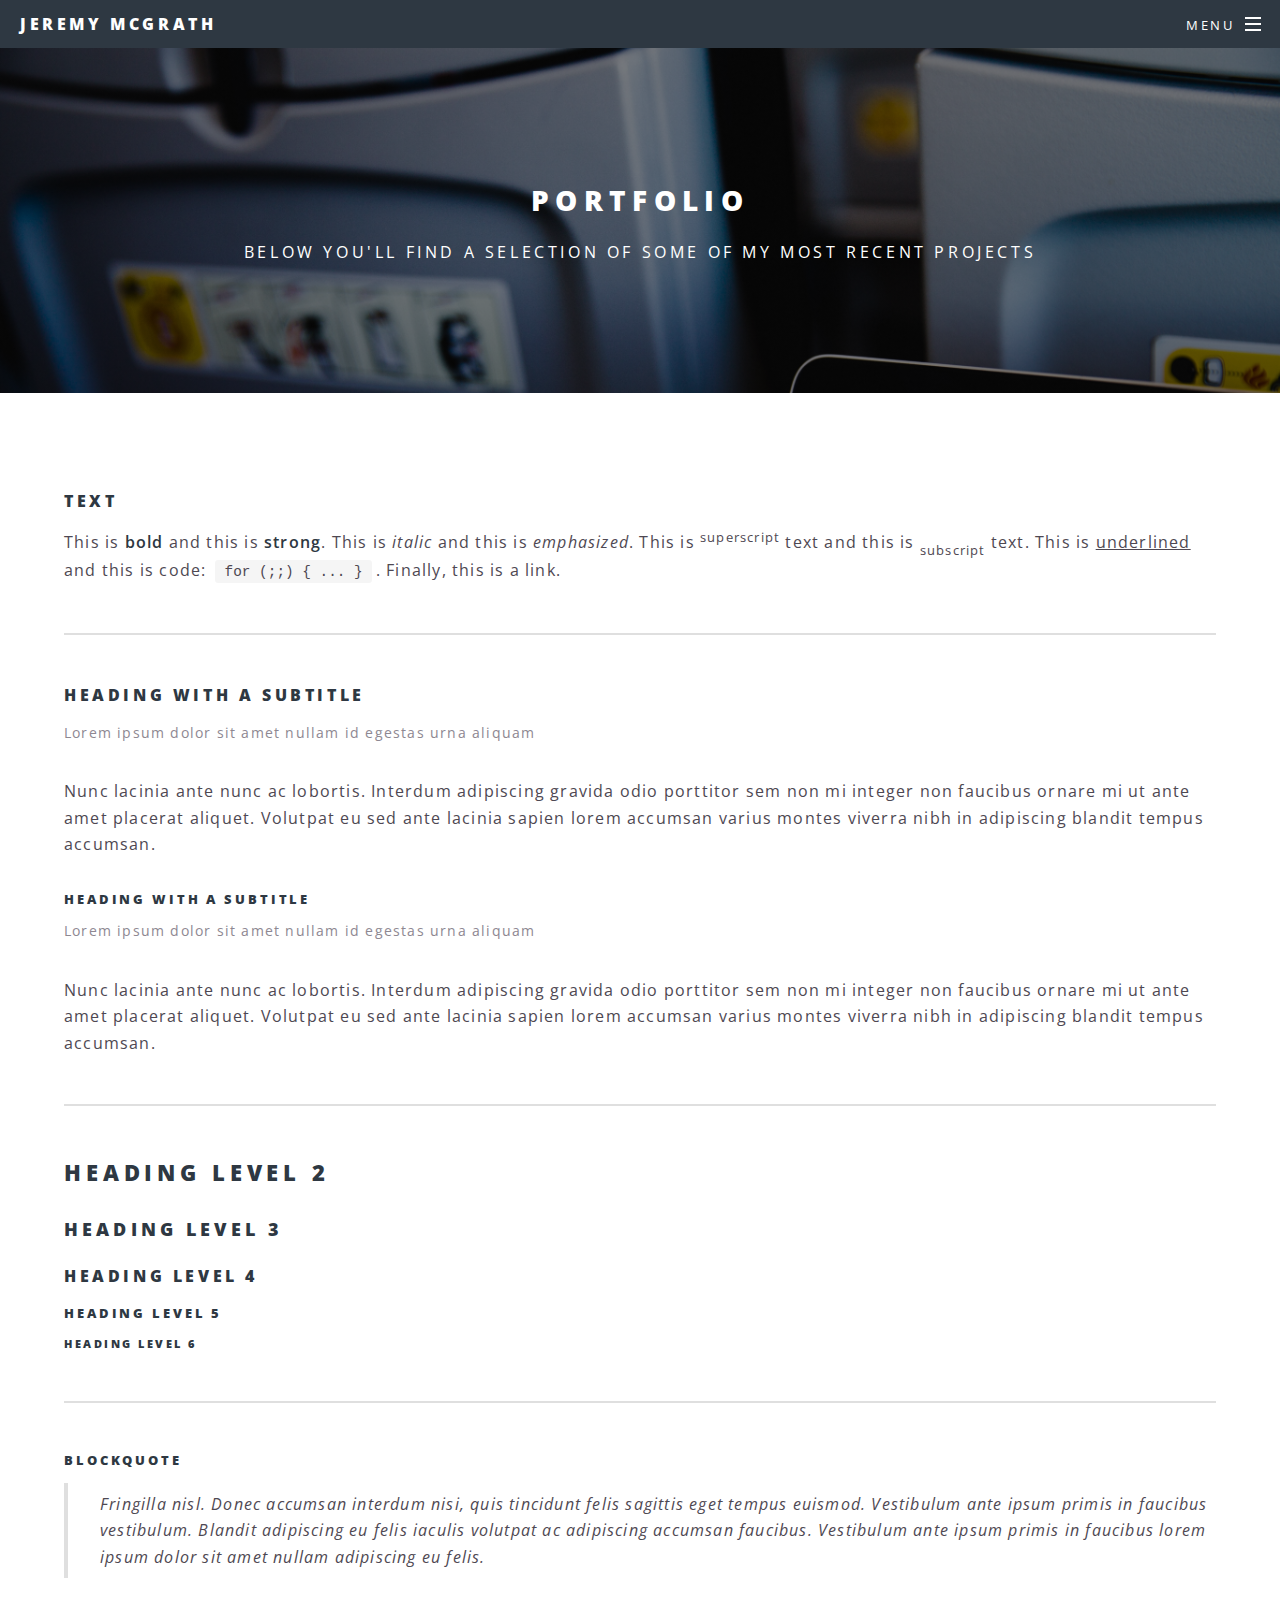
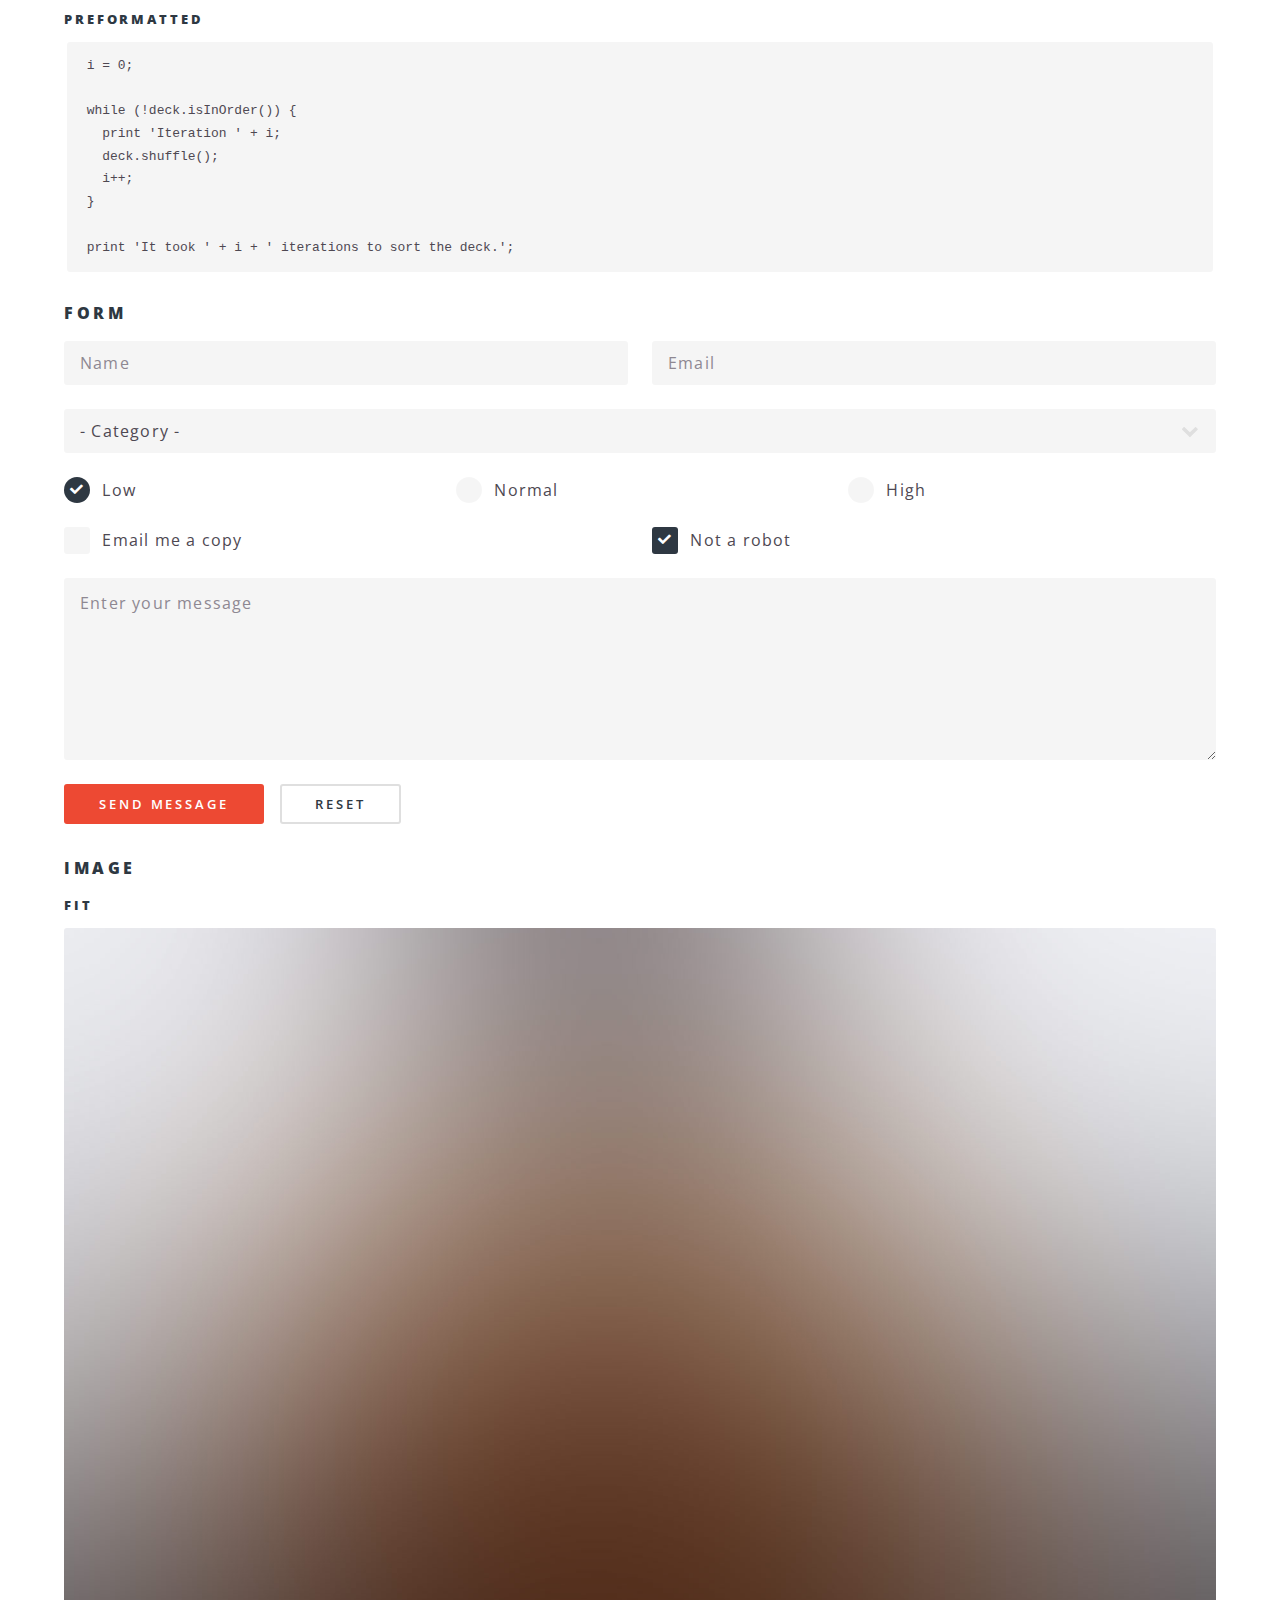
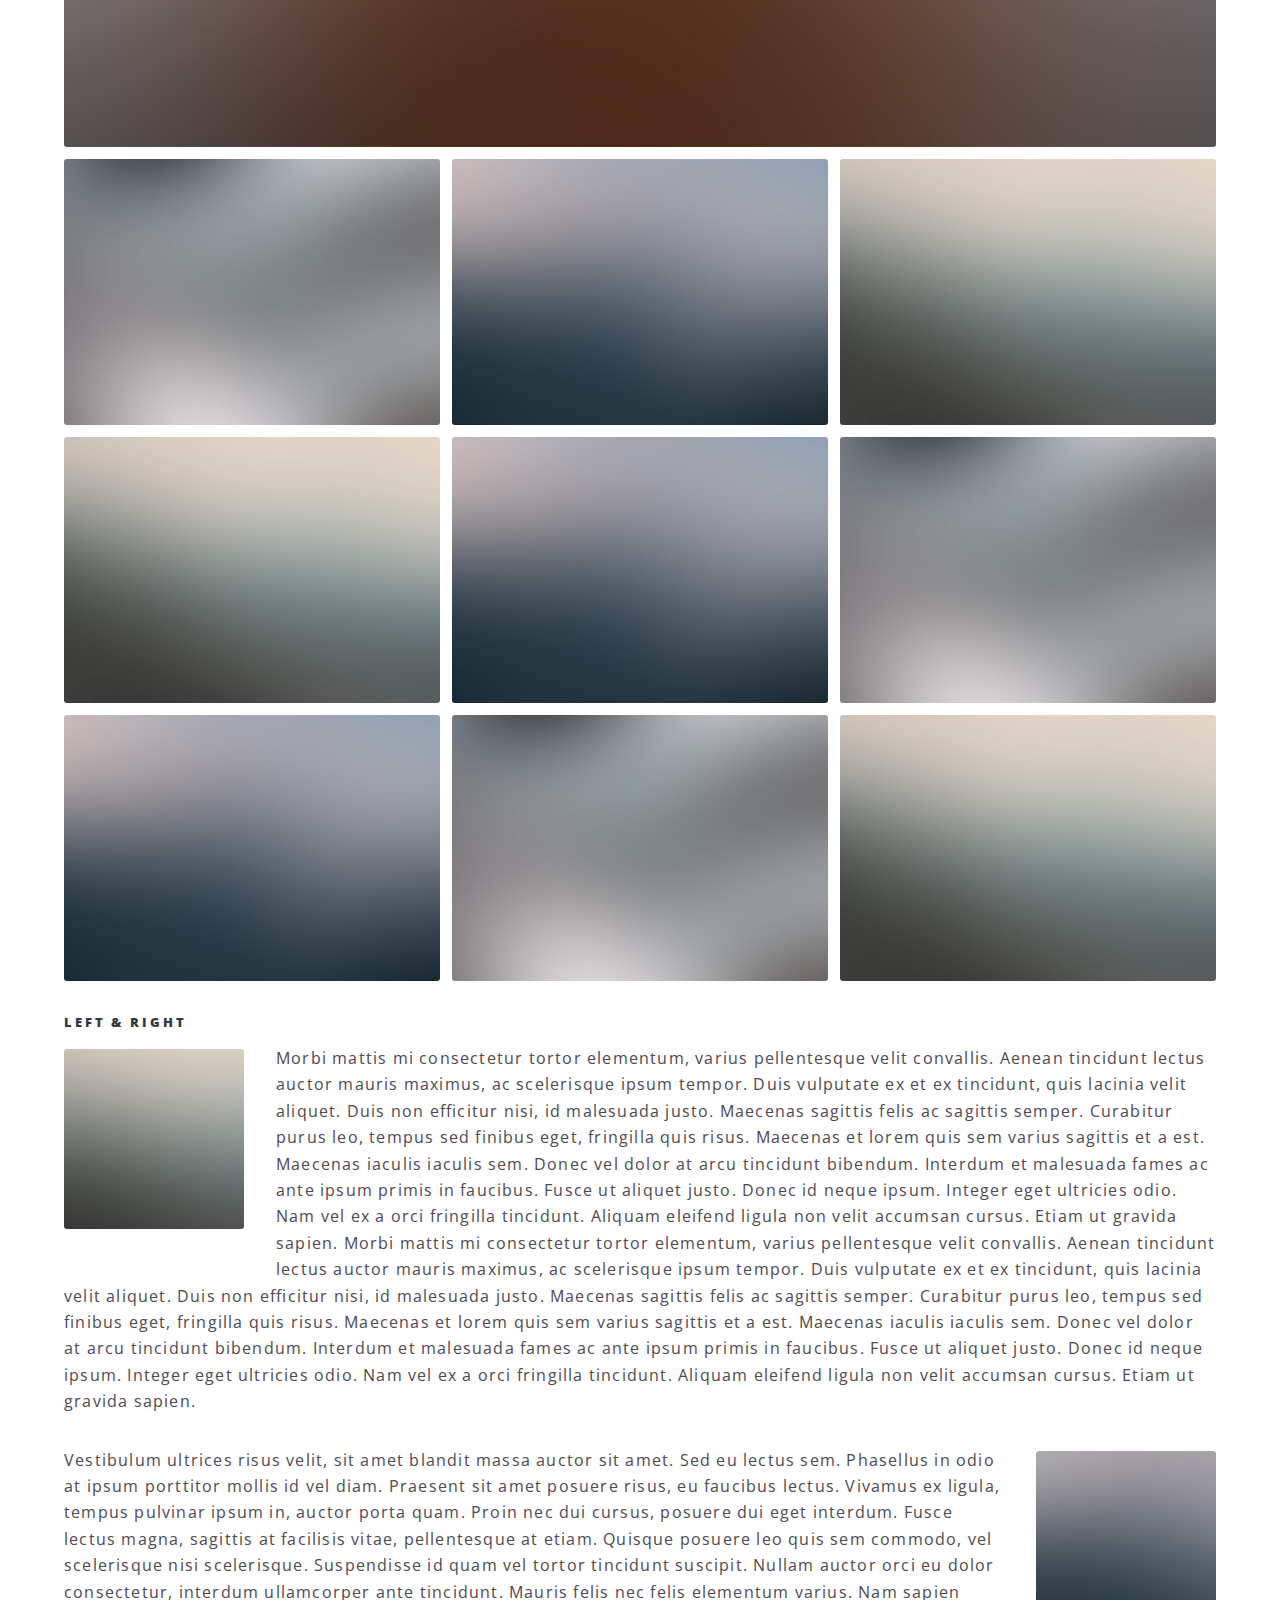
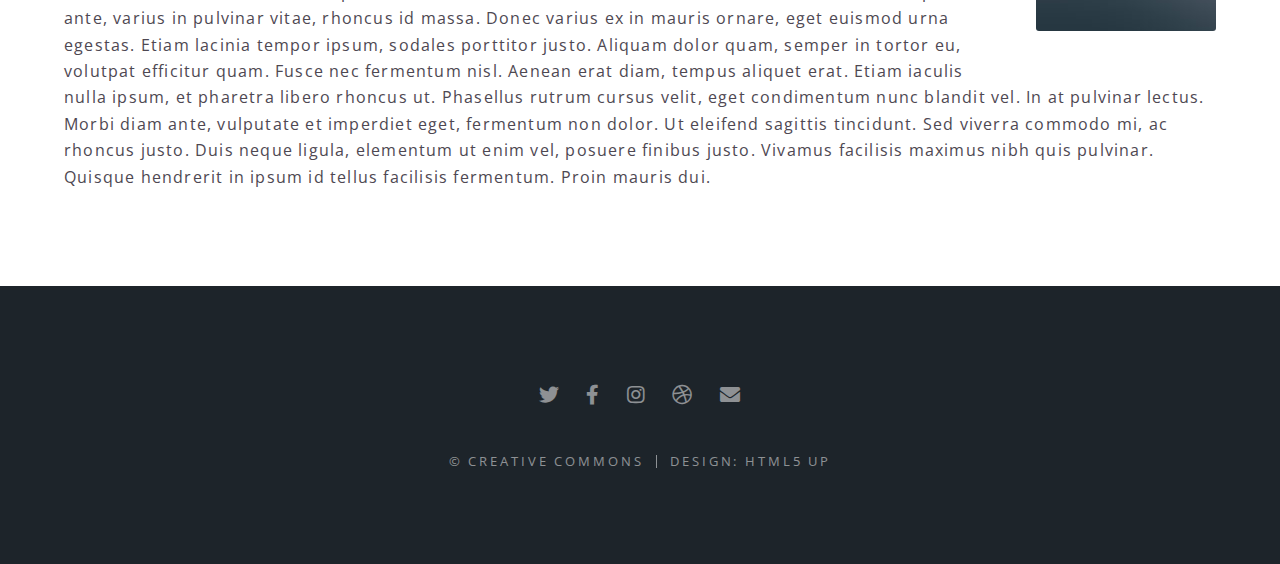
<file: elements.html>
<!DOCTYPE HTML>
<!--
	Spectral by HTML5 UP
	html5up.net | @ajlkn
	Free for personal and commercial use under the CCA 3.0 license (html5up.net/license)
-->

<html>
	<head>
		<title>Jeremy McGrath</title>
		<meta charset="utf-8" />
		<meta name="viewport" content="width=device-width, initial-scale=1, user-scalable=no" />
		<link rel="stylesheet" href="assets/css/main.css" />
		<noscript><link rel="stylesheet" href="assets/css/noscript.css" /></noscript>
	</head>
	<body class="is-preload">

		<!-- Page Wrapper -->
			<div id="page-wrapper">

				<!-- Header -->
					<header id="header">
						<h1><a href="index.html">Jeremy McGrath</a></h1>
						<nav id="nav">
							<ul>
								<li class="special">
									<a href="#menu" class="menuToggle"><span>Menu</span></a>
									<div id="menu">
										<ul>
											<li><a href="index.html">Home</a></li>
											<li><a href="generic.html">Code Shop</a></li>
											<li><a href="elements.html">Portfolio</a></li>
											<li><a href="JeremyMcGrath_Resume.pdf">Resume</a></li>
											<li><a href="#">Contact</a></li>
										</ul>
									</div>
								</li>
							</ul>
						</nav>
					</header>

				<!-- Main -->
					<article id="main">
						<header>
							<h2>Portfolio</h2>
							<p>below you'll find a selection of some of my most recent projects</p>
						</header>
						<section class="wrapper style5">
							<div class="inner">

								<section>
									<h4>Text</h4>
									<p>This is <b>bold</b> and this is <strong>strong</strong>. This is <i>italic</i> and this is <em>emphasized</em>.
									This is <sup>superscript</sup> text and this is <sub>subscript</sub> text.
									This is <u>underlined</u> and this is code: <code>for (;;) { ... }</code>. Finally, <a href="#">this is a link</a>.</p>
									<hr />
									<header>
										<h4>Heading with a Subtitle</h4>
										<p>Lorem ipsum dolor sit amet nullam id egestas urna aliquam</p>
									</header>
									<p>Nunc lacinia ante nunc ac lobortis. Interdum adipiscing gravida odio porttitor sem non mi integer non faucibus ornare mi ut ante amet placerat aliquet. Volutpat eu sed ante lacinia sapien lorem accumsan varius montes viverra nibh in adipiscing blandit tempus accumsan.</p>
									<header>
										<h5>Heading with a Subtitle</h5>
										<p>Lorem ipsum dolor sit amet nullam id egestas urna aliquam</p>
									</header>
									<p>Nunc lacinia ante nunc ac lobortis. Interdum adipiscing gravida odio porttitor sem non mi integer non faucibus ornare mi ut ante amet placerat aliquet. Volutpat eu sed ante lacinia sapien lorem accumsan varius montes viverra nibh in adipiscing blandit tempus accumsan.</p>
									<hr />
									<h2>Heading Level 2</h2>
									<h3>Heading Level 3</h3>
									<h4>Heading Level 4</h4>
									<h5>Heading Level 5</h5>
									<h6>Heading Level 6</h6>
									<hr />
									<h5>Blockquote</h5>
									<blockquote>Fringilla nisl. Donec accumsan interdum nisi, quis tincidunt felis sagittis eget tempus euismod. Vestibulum ante ipsum primis in faucibus vestibulum. Blandit adipiscing eu felis iaculis volutpat ac adipiscing accumsan faucibus. Vestibulum ante ipsum primis in faucibus lorem ipsum dolor sit amet nullam adipiscing eu felis.</blockquote>
									<h5>Preformatted</h5>
									<pre><code>i = 0;

while (!deck.isInOrder()) {
  print 'Iteration ' + i;
  deck.shuffle();
  i++;
}

print 'It took ' + i + ' iterations to sort the deck.';</code></pre>
								</section>


								<section>
									<h4>Form</h4>
									<form method="post" action="#">
										<div class="row gtr-uniform">
											<div class="col-6 col-12-xsmall">
												<input type="text" name="demo-name" id="demo-name" value="" placeholder="Name" />
											</div>
											<div class="col-6 col-12-xsmall">
												<input type="email" name="demo-email" id="demo-email" value="" placeholder="Email" />
											</div>
											<div class="col-12">
												<select name="demo-category" id="demo-category">
													<option value="">- Category -</option>
													<option value="1">Manufacturing</option>
													<option value="1">Shipping</option>
													<option value="1">Administration</option>
													<option value="1">Human Resources</option>
												</select>
											</div>
											<div class="col-4 col-12-small">
												<input type="radio" id="demo-priority-low" name="demo-priority" checked>
												<label for="demo-priority-low">Low</label>
											</div>
											<div class="col-4 col-12-small">
												<input type="radio" id="demo-priority-normal" name="demo-priority">
												<label for="demo-priority-normal">Normal</label>
											</div>
											<div class="col-4 col-12-small">
												<input type="radio" id="demo-priority-high" name="demo-priority">
												<label for="demo-priority-high">High</label>
											</div>
											<div class="col-6 col-12-small">
												<input type="checkbox" id="demo-copy" name="demo-copy">
												<label for="demo-copy">Email me a copy</label>
											</div>
											<div class="col-6 col-12-small">
												<input type="checkbox" id="demo-human" name="demo-human" checked>
												<label for="demo-human">Not a robot</label>
											</div>
											<div class="col-12">
												<textarea name="demo-message" id="demo-message" placeholder="Enter your message" rows="6"></textarea>
											</div>
											<div class="col-12">
												<ul class="actions">
													<li><input type="submit" value="Send Message" class="primary" /></li>
													<li><input type="reset" value="Reset" /></li>
												</ul>
											</div>
										</div>
									</form>
								</section>

								<section>
									<h4>Image</h4>
									<h5>Fit</h5>
									<div class="box alt">
										<div class="row gtr-50 gtr-uniform">
											<div class="col-12"><span class="image fit"><img src="images/banner.jpg" alt="" /></span></div>
											<div class="col-4"><span class="image fit"><img src="images/pic01.jpg" alt="" /></span></div>
											<div class="col-4"><span class="image fit"><img src="images/pic02.jpg" alt="" /></span></div>
											<div class="col-4"><span class="image fit"><img src="images/pic03.jpg" alt="" /></span></div>
											<div class="col-4"><span class="image fit"><img src="images/pic03.jpg" alt="" /></span></div>
											<div class="col-4"><span class="image fit"><img src="images/pic02.jpg" alt="" /></span></div>
											<div class="col-4"><span class="image fit"><img src="images/pic01.jpg" alt="" /></span></div>
											<div class="col-4"><span class="image fit"><img src="images/pic02.jpg" alt="" /></span></div>
											<div class="col-4"><span class="image fit"><img src="images/pic01.jpg" alt="" /></span></div>
											<div class="col-4"><span class="image fit"><img src="images/pic03.jpg" alt="" /></span></div>
										</div>
									</div>
									<h5>Left &amp; Right</h5>
									<p><span class="image left"><img src="images/pic04.jpg" alt="" /></span>Morbi mattis mi consectetur tortor elementum, varius pellentesque velit convallis. Aenean tincidunt lectus auctor mauris maximus, ac scelerisque ipsum tempor. Duis vulputate ex et ex tincidunt, quis lacinia velit aliquet. Duis non efficitur nisi, id malesuada justo. Maecenas sagittis felis ac sagittis semper. Curabitur purus leo, tempus sed finibus eget, fringilla quis risus. Maecenas et lorem quis sem varius sagittis et a est. Maecenas iaculis iaculis sem. Donec vel dolor at arcu tincidunt bibendum. Interdum et malesuada fames ac ante ipsum primis in faucibus. Fusce ut aliquet justo. Donec id neque ipsum. Integer eget ultricies odio. Nam vel ex a orci fringilla tincidunt. Aliquam eleifend ligula non velit accumsan cursus. Etiam ut gravida sapien. Morbi mattis mi consectetur tortor elementum, varius pellentesque velit convallis. Aenean tincidunt lectus auctor mauris maximus, ac scelerisque ipsum tempor. Duis vulputate ex et ex tincidunt, quis lacinia velit aliquet. Duis non efficitur nisi, id malesuada justo. Maecenas sagittis felis ac sagittis semper. Curabitur purus leo, tempus sed finibus eget, fringilla quis risus. Maecenas et lorem quis sem varius sagittis et a est. Maecenas iaculis iaculis sem. Donec vel dolor at arcu tincidunt bibendum. Interdum et malesuada fames ac ante ipsum primis in faucibus. Fusce ut aliquet justo. Donec id neque ipsum. Integer eget ultricies odio. Nam vel ex a orci fringilla tincidunt. Aliquam eleifend ligula non velit accumsan cursus. Etiam ut gravida sapien.</p>
									<p><span class="image right"><img src="images/pic05.jpg" alt="" /></span>Vestibulum ultrices risus velit, sit amet blandit massa auctor sit amet. Sed eu lectus sem. Phasellus in odio at ipsum porttitor mollis id vel diam. Praesent sit amet posuere risus, eu faucibus lectus. Vivamus ex ligula, tempus pulvinar ipsum in, auctor porta quam. Proin nec dui cursus, posuere dui eget interdum. Fusce lectus magna, sagittis at facilisis vitae, pellentesque at etiam. Quisque posuere leo quis sem commodo, vel scelerisque nisi scelerisque. Suspendisse id quam vel tortor tincidunt suscipit. Nullam auctor orci eu dolor consectetur, interdum ullamcorper ante tincidunt. Mauris felis nec felis elementum varius. Nam sapien ante, varius in pulvinar vitae, rhoncus id massa. Donec varius ex in mauris ornare, eget euismod urna egestas. Etiam lacinia tempor ipsum, sodales porttitor justo. Aliquam dolor quam, semper in tortor eu, volutpat efficitur quam. Fusce nec fermentum nisl. Aenean erat diam, tempus aliquet erat. Etiam iaculis nulla ipsum, et pharetra libero rhoncus ut. Phasellus rutrum cursus velit, eget condimentum nunc blandit vel. In at pulvinar lectus. Morbi diam ante, vulputate et imperdiet eget, fermentum non dolor. Ut eleifend sagittis tincidunt. Sed viverra commodo mi, ac rhoncus justo. Duis neque ligula, elementum ut enim vel, posuere finibus justo. Vivamus facilisis maximus nibh quis pulvinar. Quisque hendrerit in ipsum id tellus facilisis fermentum. Proin mauris dui.</p>
								</section>

							</div>
						</section>
					</article>

				<!-- Footer -->
					<footer id="footer">
						<ul class="icons">
							<li><a href="#" class="icon brands fa-twitter"><span class="label">Twitter</span></a></li>
							<li><a href="#" class="icon brands fa-facebook-f"><span class="label">Facebook</span></a></li>
							<li><a href="#" class="icon brands fa-instagram"><span class="label">Instagram</span></a></li>
							<li><a href="#" class="icon brands fa-dribbble"><span class="label">Dribbble</span></a></li>
							<li><a href="#" class="icon solid fa-envelope"><span class="label">Email</span></a></li>
						</ul>
						<ul class="copyright">
							<li>&copy; Creative Commons</li><li>Design: <a href="http://html5up.net">HTML5 UP</a></li>
						</ul>
					</footer>

			</div>

		<!-- Scripts -->
			<script src="assets/js/jquery.min.js"></script>
			<script src="assets/js/jquery.scrollex.min.js"></script>
			<script src="assets/js/jquery.scrolly.min.js"></script>
			<script src="assets/js/browser.min.js"></script>
			<script src="assets/js/breakpoints.min.js"></script>
			<script src="assets/js/util.js"></script>
			<script src="assets/js/main.js"></script>

	</body>
</html>
</file>
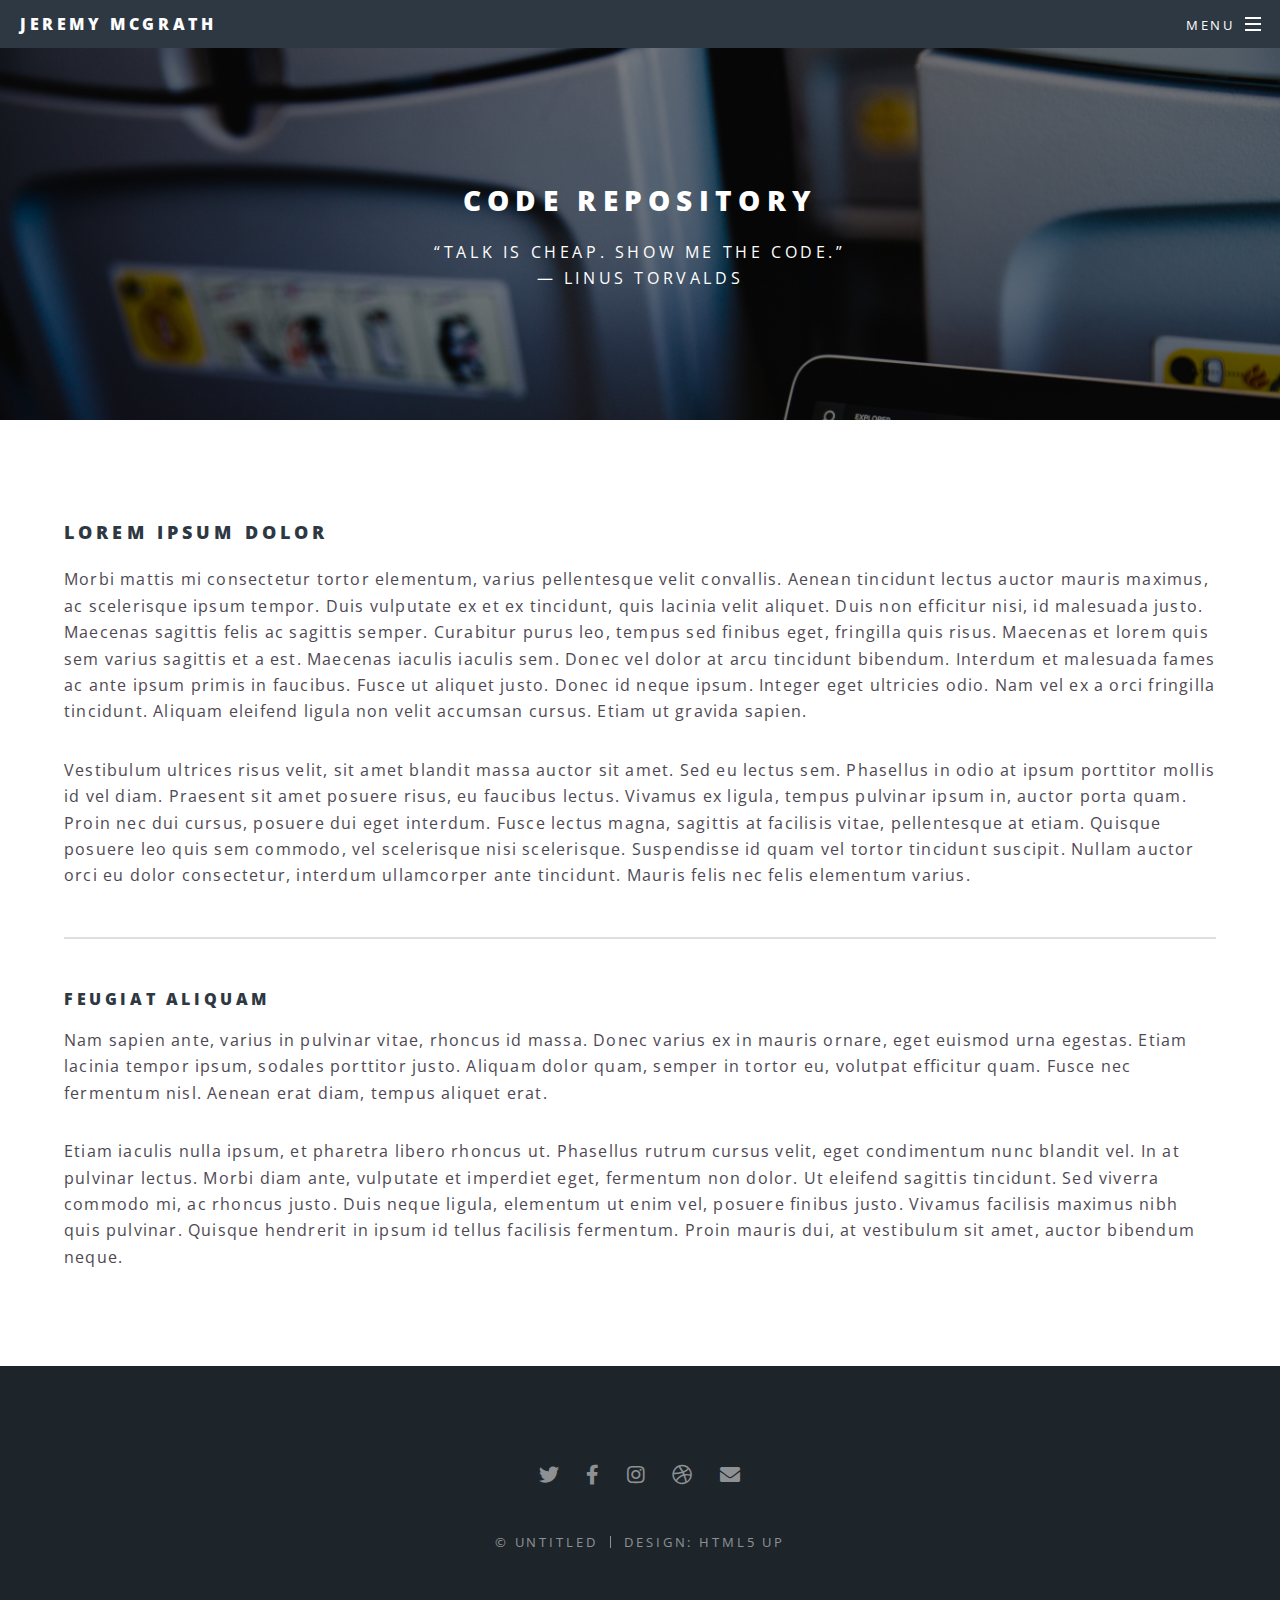
<file: generic.html>
<!DOCTYPE HTML>
<!--
	Spectral by HTML5 UP
	html5up.net | @ajlkn
	Free for personal and commercial use under the CCA 3.0 license (html5up.net/license)
-->
<html>
	<head>
		<title>Jeremy McGrath</title>
		<meta charset="utf-8" />
		<meta name="viewport" content="width=device-width, initial-scale=1, user-scalable=no" />
		<link rel="stylesheet" href="assets/css/main.css" />
		<noscript><link rel="stylesheet" href="assets/css/noscript.css" /></noscript>
	</head>
	<body class="is-preload">

		<!-- Page Wrapper -->
			<div id="page-wrapper">

				<!-- Header -->
					<header id="header">
						<h1><a href="index.html">Jeremy McGrath</a></h1>
						<nav id="nav">
							<ul>
								<li class="special">
									<a href="#menu" class="menuToggle"><span>Menu</span></a>
									<div id="menu">
										<ul>
											<li><a href="index.html">Home</a></li>
											<li><a href="generic.html">Code Shop</a></li>
											<li><a href="elements.html">Portfolio</a></li>
											<li><a href="JeremyMcGrath_Resume.pdf">Resume</a></li>
											<li><a href="#">Contact</a></li>
										</ul>
									</div>
								</li>
							</ul>
						</nav>
					</header>

				<!-- Main -->
					<article id="main">
						<header>
							<h2>Code Repository</h2>
							<p>“Talk is cheap. Show me the code.”<br> ― Linus Torvalds  </p>
						</header>
						<section class="wrapper style5">
							<div class="inner">

								<h3>Lorem ipsum dolor</h3>
								<p>Morbi mattis mi consectetur tortor elementum, varius pellentesque velit convallis. Aenean tincidunt lectus auctor mauris maximus, ac scelerisque ipsum tempor. Duis vulputate ex et ex tincidunt, quis lacinia velit aliquet. Duis non efficitur nisi, id malesuada justo. Maecenas sagittis felis ac sagittis semper. Curabitur purus leo, tempus sed finibus eget, fringilla quis risus. Maecenas et lorem quis sem varius sagittis et a est. Maecenas iaculis iaculis sem. Donec vel dolor at arcu tincidunt bibendum. Interdum et malesuada fames ac ante ipsum primis in faucibus. Fusce ut aliquet justo. Donec id neque ipsum. Integer eget ultricies odio. Nam vel ex a orci fringilla tincidunt. Aliquam eleifend ligula non velit accumsan cursus. Etiam ut gravida sapien.</p>

								<p>Vestibulum ultrices risus velit, sit amet blandit massa auctor sit amet. Sed eu lectus sem. Phasellus in odio at ipsum porttitor mollis id vel diam. Praesent sit amet posuere risus, eu faucibus lectus. Vivamus ex ligula, tempus pulvinar ipsum in, auctor porta quam. Proin nec dui cursus, posuere dui eget interdum. Fusce lectus magna, sagittis at facilisis vitae, pellentesque at etiam. Quisque posuere leo quis sem commodo, vel scelerisque nisi scelerisque. Suspendisse id quam vel tortor tincidunt suscipit. Nullam auctor orci eu dolor consectetur, interdum ullamcorper ante tincidunt. Mauris felis nec felis elementum varius.</p>

								<hr />

								<h4>Feugiat aliquam</h4>
								<p>Nam sapien ante, varius in pulvinar vitae, rhoncus id massa. Donec varius ex in mauris ornare, eget euismod urna egestas. Etiam lacinia tempor ipsum, sodales porttitor justo. Aliquam dolor quam, semper in tortor eu, volutpat efficitur quam. Fusce nec fermentum nisl. Aenean erat diam, tempus aliquet erat.</p>

								<p>Etiam iaculis nulla ipsum, et pharetra libero rhoncus ut. Phasellus rutrum cursus velit, eget condimentum nunc blandit vel. In at pulvinar lectus. Morbi diam ante, vulputate et imperdiet eget, fermentum non dolor. Ut eleifend sagittis tincidunt. Sed viverra commodo mi, ac rhoncus justo. Duis neque ligula, elementum ut enim vel, posuere finibus justo. Vivamus facilisis maximus nibh quis pulvinar. Quisque hendrerit in ipsum id tellus facilisis fermentum. Proin mauris dui, at vestibulum sit amet, auctor bibendum neque.</p>

							</div>
						</section>
					</article>

				<!-- Footer -->
					<footer id="footer">
						<ul class="icons">
							<li><a href="#" class="icon brands fa-twitter"><span class="label">Twitter</span></a></li>
							<li><a href="#" class="icon brands fa-facebook-f"><span class="label">Facebook</span></a></li>
							<li><a href="#" class="icon brands fa-instagram"><span class="label">Instagram</span></a></li>
							<li><a href="#" class="icon brands fa-dribbble"><span class="label">Dribbble</span></a></li>
							<li><a href="#" class="icon solid fa-envelope"><span class="label">Email</span></a></li>
						</ul>
						<ul class="copyright">
							<li>&copy; Untitled</li><li>Design: <a href="http://html5up.net">HTML5 UP</a></li>
						</ul>
					</footer>

			</div>

		<!-- Scripts -->
			<script src="assets/js/jquery.min.js"></script>
			<script src="assets/js/jquery.scrollex.min.js"></script>
			<script src="assets/js/jquery.scrolly.min.js"></script>
			<script src="assets/js/browser.min.js"></script>
			<script src="assets/js/breakpoints.min.js"></script>
			<script src="assets/js/util.js"></script>
			<script src="assets/js/main.js"></script>

	</body>
</html>
</file>
<file: assets/css/noscript.css>
/*
	Spectral by HTML5 UP
	html5up.net | @ajlkn
	Free for personal and commercial use under the CCA 3.0 license (html5up.net/license)
*/

/* Banner */

	body.is-preload #banner h2 {
		-moz-transform: none;
		-webkit-transform: none;
		-ms-transform: none;
		transform: none;
		opacity: 1;
	}

		body.is-preload #banner h2:before, body.is-preload #banner h2:after {
			width: 100%;
		}

	body.is-preload #banner .more {
		-moz-transform: none;
		-webkit-transform: none;
		-ms-transform: none;
		transform: none;
		opacity: 1;
	}

	body.is-preload #banner:after {
		opacity: 0;
	}
</file>
<file: assets/css/main.css>
@import url(fontawesome-all.min.css);
@import url("https://fonts.googleapis.com/css?family=Open+Sans:400,400italic,600,600italic,800,800italic");

/*
	Spectral by HTML5 UP
	html5up.net | @ajlkn
	Free for personal and commercial use under the CCA 3.0 license (html5up.net/license)
*/

html, body, div, span, applet, object,
iframe, h1, h2, h3, h4, h5, h6, p, blockquote,
pre, a, abbr, acronym, address, big, cite,
code, del, dfn, em, img, ins, kbd, q, s, samp,
small, strike, strong, sub, sup, tt, var, b,
u, i, center, dl, dt, dd, ol, ul, li, fieldset,
form, label, legend, table, caption, tbody,
tfoot, thead, tr, th, td, article, aside,
canvas, details, embed, figure, figcaption,
footer, header, hgroup, menu, nav, output, ruby,
section, summary, time, mark, audio, video {
	margin: 0;
	padding: 0;
	border: 0;
	font-size: 100%;
	font: inherit;
	vertical-align: baseline;}

article, aside, details, figcaption, figure,
footer, header, hgroup, menu, nav, section {
	display: block;}

body {
	line-height: 1;
}

ol, ul {
	list-style: none;
}

blockquote, q {
	quotes: none;
}

	blockquote:before, blockquote:after, q:before, q:after {
		content: '';
		content: none;
	}

table {
	border-collapse: collapse;
	border-spacing: 0;
}

body {
	-webkit-text-size-adjust: none;
}

mark {
	background-color: transparent;
	color: inherit;
}

input::-moz-focus-inner {
	border: 0;
	padding: 0;
}

input, select, textarea {
	-moz-appearance: none;
	-webkit-appearance: none;
	-ms-appearance: none;
	appearance: none;
}

/* Basic */

	@-ms-viewport {
		width: device-width;
	}

	html {
		box-sizing: border-box;
	}

	*, *:before, *:after {
		box-sizing: inherit;
	}


	body {
		background: #2F4F4F;
	}

		body.is-preload *, body.is-preload *:before, body.is-preload *:after {
			-moz-animation: none !important;
			-webkit-animation: none !important;
			-ms-animation: none !important;
			animation: none !important;
			-moz-transition: none !important;
			-webkit-transition: none !important;
			-ms-transition: none !important;
			transition: none !important;
		}

	body, input, select, textarea {
		color: #fff;
		font-family: "Open Sans", Helvetica, sans-serif;
		font-size: 15pt;
		font-weight: 400;
		letter-spacing: 0.075em;
		line-height: 1.65em;
	}

		@media screen and (max-width: 1680px) {

			body, input, select, textarea {
				font-size: 13pt;
			}

		}

		@media screen and (max-width: 1280px) {

			body, input, select, textarea {
				font-size: 12pt;
			}

		}

		@media screen and (max-width: 736px) {

			body, input, select, textarea {
				font-size: 11pt;
				letter-spacing: 0.0375em;
			}

		}

	a {
		-moz-transition: color 0.2s ease, border-bottom-color 0.2s ease;
		-webkit-transition: color 0.2s ease, border-bottom-color 0.2s ease;
		-ms-transition: color 0.2s ease, border-bottom-color 0.2s ease;
		transition: color 0.2s ease, border-bottom-color 0.2s ease;
		/* border-bottom: dotted 1px; */
		color: inherit;
		text-decoration: none;
	}

		a:hover {
			border-bottom-color: transparent;
		}

	strong, b {
		color: #fff;
		font-weight: 600;
	}

	em, i {
		font-style: italic;
	}

	p {
		margin: 0 0 2em 0;
	}

	h1, h2, h3, h4, h5, h6 {
		color: #fff;
		font-weight: 800;
		letter-spacing: 0.225em;
		line-height: 1em;
		margin: 0 0 1em 0;
		text-transform: uppercase;
	}

		h1 a, h2 a, h3 a, h4 a, h5 a, h6 a {
			color: inherit;Spectral by HTML5 UP
			text-decoration: none;
		}

	h2 {
		font-size: 1.35em;
		line-height: 1.75em;
	}

		@media screen and (max-width: 736px) {

			h2 {
				font-size: 1.1em;
				line-height: 1.65em;
			}

		}

	h3 {
		font-size: 1.15em;
		line-height: 1.75em;
	}

		@media screen and (max-width: 736px) {

			h3 {
				font-size: 1em;
				line-height: 1.65em;
			}

		}

	h4 {
		font-size: 1em;
		line-height: 1.5em;
	}

	h5 {
		font-size: 0.8em;
		line-height: 1.5em;
	}

	h6 {
		font-size: 0.7em;
		line-height: 1.5em;
	}

	sub {
		font-size: 0.8em;
		position: relative;
		top: 0.5em;
	}

	sup {
		font-size: 0.8em;
		position: relative;
		top: -0.5em;
	}

	hr {
		border: 0;
		border-bottom: solid 2px #fff;
		margin: 3em 0;
	}

		hr.major {
			margin: 4.5em 0;
		}

	blockquote {
		border-left: solid 4px #fff;
		font-style: italic;
		margin: 0 0 2em 0;
		padding: 0.5em 0 0.5em 2em;
	}

	code {
		background: rgba(144, 144, 144, 0.25);
		border-radius: 3px;
		font-family: "Courier New", monospace;
		font-size: 0.9em;
		letter-spacing: 0;
		margin: 0 0.25em;
		padding: 0.25em 0.65em;
	}

	pre {
		-webkit-overflow-scrolling: touch;
		font-family: "Courier New", monospace;
		font-size: 0.9em;
		margin: 0 0 2em 0;
	}

		pre code {
			display: block;
			line-height: 1.75em;
			padding: 1em 1.5em;
			overflow-x: auto;
		}

	.align-left {
		text-align: left;
	}

	.align-center {
		text-align: center;
	}

	.align-right {
		text-align: right;
	}

/* Row */

	.row {
		display: flex;
		flex-wrap: wrap;
		box-sizing: border-box;
		align-items: stretch;
	}

		.row > * {
			box-sizing: border-box;
		}

		.row.gtr-uniform > * > :last-child {
			margin-bottom: 0;
		}

		.row.aln-left {
			justify-content: flex-start;
		}

		.row.aln-center {
			justify-content: center;
		}

		.row.aln-right {
			justify-content: flex-end;
		}

		.row.aln-top {
			align-items: flex-start;
		}

		.row.aln-middle {
			align-items: center;
		}

		.row.aln-bottom {
			align-items: flex-end;
		}

		.row > .imp {
			order: -1;
		}

		.row > .col-1 {
			width: 8.33333%;
		}

		.row > .off-1 {
			margin-left: 8.33333%;
		}

		.row > .col-2 {
			width: 16.66667%;
		}

		.row > .off-2 {
			margin-left: 16.66667%;
		}

		.row > .col-3 {
			width: 25%;
		}

		.row > .off-3 {
			margin-left: 25%;
		}

		.row > .col-4 {
			width: 33.33333%;
		}

		.row > .off-4 {
			margin-left: 33.33333%;
		}

		.row > .col-5 {
			width: 41.66667%;
		}

		.row > .off-5 {
			margin-left: 41.66667%;
		}

		.row > .col-6 {
			width: 50%;
		}

		.row > .off-6 {
			margin-left: 50%;
		}

		.row > .col-7 {
			width: 58.33333%;
		}

		.row > .off-7 {
			margin-left: 58.33333%;
		}

		.row > .col-8 {
			width: 66.66667%;
		}

		.row > .off-8 {
			margin-left: 66.66667%;
		}

		.row > .col-9 {
			width: 75%;
		}

		.row > .off-9 {
			margin-left: 75%;
		}

		.row > .col-10 {
			width: 83.33333%;
		}

		.row > .off-10 {
			margin-left: 83.33333%;
		}

		.row > .col-11 {
			width: 91.66667%;
		}

		.row > .off-11 {
			margin-left: 91.66667%;
		}

		.row > .col-12 {
			width: 100%;
		}

		.row > .off-12 {
			margin-left: 100%;
		}

		.row.gtr-0 {
			margin-top: 0;
			margin-left: 0em;
		}

			.row.gtr-0 > * {
				padding: 0 0 0 0em;
			}

			.row.gtr-0.gtr-uniform {
				margin-top: 0em;
			}

				.row.gtr-0.gtr-uniform > * {
					padding-top: 0em;
				}

		.row.gtr-25 {
			margin-top: 0;
			margin-left: -0.375em;
		}

			.row.gtr-25 > * {
				padding: 0 0 0 0.375em;
			}

			.row.gtr-25.gtr-uniform {
				margin-top: -0.375em;
			}

				.row.gtr-25.gtr-uniform > * {
					padding-top: 0.375em;
				}

		.row.gtr-50 {
			margin-top: 0;
			margin-left: -0.75em;
		}

			.row.gtr-50 > * {
				padding: 0 0 0 0.75em;
			}

			.row.gtr-50.gtr-uniform {
				margin-top: -0.75em;
			}

				.row.gtr-50.gtr-uniform > * {
					padding-top: 0.75em;
				}

		.row {
			margin-top: 0;
			margin-left: -1.5em;
		}

			.row > * {
				padding: 0 0 0 1.5em;
			}

			.row.gtr-uniform {
				margin-top: -1.5em;
			}

				.row.gtr-uniform > * {
					padding-top: 1.5em;
				}

		.row.gtr-150 {
			margin-top: 0;
			margin-left: -2.25em;
		}

			.row.gtr-150 > * {
				padding: 0 0 0 2.25em;
			}

			.row.gtr-150.gtr-uniform {
				margin-top: -2.25em;
			}

				.row.gtr-150.gtr-uniform > * {
					padding-top: 2.25em;
				}

		.row.gtr-200 {
			margin-top: 0;
			margin-left: -3em;
		}

			.row.gtr-200 > * {
				padding: 0 0 0 3em;
			}

			.row.gtr-200.gtr-uniform {
				margin-top: -3em;
			}

				.row.gtr-200.gtr-uniform > * {
					padding-top: 3em;
				}

		@media screen and (max-width: 1680px) {

			.row {
				display: flex;
				flex-wrap: wrap;
				box-sizing: border-box;
				align-items: stretch;
			}

				.row > * {
					box-sizing: border-box;
				}

				.row.gtr-uniform > * > :last-child {
					margin-bottom: 0;
				}

				.row.aln-left {
					justify-content: flex-start;
				}

				.row.aln-center {
					justify-content: center;
				}

				.row.aln-right {
					justify-content: flex-end;
				}

				.row.aln-top {
					align-items: flex-start;
				}

				.row.aln-middle {
					align-items: center;
				}

				.row.aln-bottom {
					align-items: flex-end;
				}

				.row > .imp-xlarge {
					order: -1;
				}

				.row > .col-1-xlarge {
					width: 8.33333%;
				}

				.row > .off-1-xlarge {
					margin-left: 8.33333%;
				}

				.row > .col-2-xlarge {
					width: 16.66667%;
				}

				.row > .off-2-xlarge {
					margin-left: 16.66667%;
				}

				.row > .col-3-xlarge {
					width: 25%;
				}

				.row > .off-3-xlarge {
					margin-left: 25%;
				}

				.row > .col-4-xlarge {
					width: 33.33333%;
				}

				.row > .off-4-xlarge {
					margin-left: 33.33333%;
				}

				.row > .col-5-xlarge {
					width: 41.66667%;
				}

				.row > .off-5-xlarge {
					margin-left: 41.66667%;
				}

				.row > .col-6-xlarge {
					width: 50%;
				}

				.row > .off-6-xlarge {
					margin-left: 50%;
				}

				.row > .col-7-xlarge {
					width: 58.33333%;
				}

				.row > .off-7-xlarge {
					margin-left: 58.33333%;
				}

				.row > .col-8-xlarge {
					width: 66.66667%;
				}

				.row > .off-8-xlarge {
					margin-left: 66.66667%;
				}

				.row > .col-9-xlarge {
					width: 75%;
				}

				.row > .off-9-xlarge {
					margin-left: 75%;
				}

				.row > .col-10-xlarge {
					width: 83.33333%;
				}

				.row > .off-10-xlarge {
					margin-left: 83.33333%;
				}

				.row > .col-11-xlarge {
					width: 91.66667%;
				}

				.row > .off-11-xlarge {
					margin-left: 91.66667%;
				}

				.row > .col-12-xlarge {
					width: 100%;
				}

				.row > .off-12-xlarge {
					margin-left: 100%;
				}

				.row.gtr-0 {
					margin-top: 0;
					margin-left: 0em;
				}

					.row.gtr-0 > * {
						padding: 0 0 0 0em;
					}

					.row.gtr-0.gtr-uniform {
						margin-top: 0em;
					}

						.row.gtr-0.gtr-uniform > * {
							padding-top: 0em;
						}

				.row.gtr-25 {
					margin-top: 0;
					margin-left: -0.375em;
				}

					.row.gtr-25 > * {
						padding: 0 0 0 0.375em;
					}

					.row.gtr-25.gtr-uniform {
						margin-top: -0.375em;
					}

						.row.gtr-25.gtr-uniform > * {
							padding-top: 0.375em;
						}

				.row.gtr-50 {
					margin-top: 0;
					margin-left: -0.75em;
				}

					.row.gtr-50 > * {
						padding: 0 0 0 0.75em;
					}

					.row.gtr-50.gtr-uniform {
						margin-top: -0.75em;
					}

						.row.gtr-50.gtr-uniform > * {
							padding-top: 0.75em;
						}

				.row {
					margin-top: 0;
					margin-left: -1.5em;
				}

					.row > * {
						padding: 0 0 0 1.5em;
					}

					.row.gtr-uniform {
						margin-top: -1.5em;
					}

						.row.gtr-uniform > * {
							padding-top: 1.5em;
						}

				.row.gtr-150 {
					margin-top: 0;
					margin-left: -2.25em;
				}

					.row.gtr-150 > * {
						padding: 0 0 0 2.25em;
					}

					.row.gtr-150.gtr-uniform {
						margin-top: -2.25em;
					}

						.row.gtr-150.gtr-uniform > * {
							padding-top: 2.25em;
						}

				.row.gtr-200 {
					margin-top: 0;
					margin-left: -3em;
				}

					.row.gtr-200 > * {
						padding: 0 0 0 3em;
					}

					.row.gtr-200.gtr-uniform {
						margin-top: -3em;
					}

						.row.gtr-200.gtr-uniform > * {
							padding-top: 3em;
						}

		}

		@media screen and (max-width: 1280px) {

			.row {
				display: flex;
				flex-wrap: wrap;
				box-sizing: border-box;
				align-items: stretch;
			}

				.row > * {
					box-sizing: border-box;
				}

				.row.gtr-uniform > * > :last-child {
					margin-bottom: 0;
				}

				.row.aln-left {
					justify-content: flex-start;
				}

				.row.aln-center {
					justify-content: center;
				}

				.row.aln-right {
					justify-content: flex-end;
				}

				.row.aln-top {
					align-items: flex-start;
				}

				.row.aln-middle {
					align-items: center;
				}

				.row.aln-bottom {
					align-items: flex-end;
				}

				.row > .imp-large {
					order: -1;
				}

				.row > .col-1-large {
					width: 8.33333%;
				}

				.row > .off-1-large {
					margin-left: 8.33333%;
				}

				.row > .col-2-large {
					width: 16.66667%;
				}

				.row > .off-2-large {
					margin-left: 16.66667%;
				}

				.row > .col-3-large {
					width: 25%;
				}

				.row > .off-3-large {
					margin-left: 25%;
				}

				.row > .col-4-large {
					width: 33.33333%;
				}

				.row > .off-4-large {
					margin-left: 33.33333%;
				}

				.row > .col-5-large {
					width: 41.66667%;
				}

				.row > .off-5-large {
					margin-left: 41.66667%;
				}

				.row > .col-6-large {
					width: 50%;
				}

				.row > .off-6-large {
					margin-left: 50%;
				}

				.row > .col-7-large {
					width: 58.33333%;
				}

				.row > .off-7-large {
					margin-left: 58.33333%;
				}

				.row > .col-8-large {
					width: 66.66667%;
				}

				.row > .off-8-large {
					margin-left: 66.66667%;
				}

				.row > .col-9-large {
					width: 75%;
				}

				.row > .off-9-large {
					margin-left: 75%;
				}

				.row > .col-10-large {
					width: 83.33333%;
				}

				.row > .off-10-large {
					margin-left: 83.33333%;
				}

				.row > .col-11-large {
					width: 91.66667%;
				}

				.row > .off-11-large {
					margin-left: 91.66667%;
				}

				.row > .col-12-large {
					width: 100%;
				}

				.row > .off-12-large {
					margin-left: 100%;
				}

				.row.gtr-0 {
					margin-top: 0;
					margin-left: 0em;
				}

					.row.gtr-0 > * {
						padding: 0 0 0 0em;
					}

					.row.gtr-0.gtr-uniform {
						margin-top: 0em;
					}

						.row.gtr-0.gtr-uniform > * {
							padding-top: 0em;
						}

				.row.gtr-25 {
					margin-top: 0;
					margin-left: -0.375em;
				}

					.row.gtr-25 > * {
						padding: 0 0 0 0.375em;
					}

					.row.gtr-25.gtr-uniform {
						margin-top: -0.375em;
					}

						.row.gtr-25.gtr-uniform > * {
							padding-top: 0.375em;
						}

				.row.gtr-50 {
					margin-top: 0;
					margin-left: -0.75em;
				}

					.row.gtr-50 > * {
						padding: 0 0 0 0.75em;
					}

					.row.gtr-50.gtr-uniform {
						margin-top: -0.75em;
					}

						.row.gtr-50.gtr-uniform > * {
							padding-top: 0.75em;
						}

				.row {
					margin-top: 0;
					margin-left: -1.5em;
				}

					.row > * {
						padding: 0 0 0 1.5em;
					}

					.row.gtr-uniform {
						margin-top: -1.5em;
					}

						.row.gtr-uniform > * {
							padding-top: 1.5em;
						}

				.row.gtr-150 {
					margin-top: 0;
					margin-left: -2.25em;
				}

					.row.gtr-150 > * {
						padding: 0 0 0 2.25em;
					}

					.row.gtr-150.gtr-uniform {
						margin-top: -2.25em;
					}

						.row.gtr-150.gtr-uniform > * {
							padding-top: 2.25em;
						}

				.row.gtr-200 {
					margin-top: 0;
					margin-left: -3em;
				}

					.row.gtr-200 > * {
						padding: 0 0 0 3em;
					}

					.row.gtr-200.gtr-uniform {
						margin-top: -3em;
					}

						.row.gtr-200.gtr-uniform > * {
							padding-top: 3em;
						}

		}

		@media screen and (max-width: 980px) {

			.row {
				display: flex;
				flex-wrap: wrap;
				box-sizing: border-box;
				align-items: stretch;
			}

				.row > * {
					box-sizing: border-box;
				}

				.row.gtr-uniform > * > :last-child {
					margin-bottom: 0;
				}

				.row.aln-left {
					justify-content: flex-start;
				}

				.row.aln-center {
					justify-content: center;
				}

				.row.aln-right {
					justify-content: flex-end;
				}

				.row.aln-top {
					align-items: flex-start;
				}

				.row.aln-middle {
					align-items: center;
				}

				.row.aln-bottom {
					align-items: flex-end;
				}

				.row > .imp-medium {
					order: -1;
				}

				.row > .col-1-medium {
					width: 8.33333%;
				}

				.row > .off-1-medium {
					margin-left: 8.33333%;
				}

				.row > .col-2-medium {
					width: 16.66667%;
				}

				.row > .off-2-medium {
					margin-left: 16.66667%;
				}

				.row > .col-3-medium {
					width: 25%;
				}

				.row > .off-3-medium {
					margin-left: 25%;
				}

				.row > .col-4-medium {
					width: 33.33333%;
				}

				.row > .off-4-medium {
					margin-left: 33.33333%;
				}

				.row > .col-5-medium {
					width: 41.66667%;
				}

				.row > .off-5-medium {
					margin-left: 41.66667%;
				}

				.row > .col-6-medium {
					width: 50%;
				}

				.row > .off-6-medium {
					margin-left: 50%;
				}

				.row > .col-7-medium {
					width: 58.33333%;
				}

				.row > .off-7-medium {
					margin-left: 58.33333%;
				}

				.row > .col-8-medium {
					width: 66.66667%;
				}

				.row > .off-8-medium {
					margin-left: 66.66667%;
				}

				.row > .col-9-medium {
					width: 75%;
				}

				.row > .off-9-medium {
					margin-left: 75%;
				}

				.row > .col-10-medium {
					width: 83.33333%;
				}

				.row > .off-10-medium {
					margin-left: 83.33333%;
				}

				.row > .col-11-medium {
					width: 91.66667%;
				}

				.row > .off-11-medium {
					margin-left: 91.66667%;
				}

				.row > .col-12-medium {
					width: 100%;
				}

				.row > .off-12-medium {
					margin-left: 100%;
				}

				.row.gtr-0 {
					margin-top: 0;
					margin-left: 0em;
				}

					.row.gtr-0 > * {
						padding: 0 0 0 0em;
					}

					.row.gtr-0.gtr-uniform {
						margin-top: 0em;
					}

						.row.gtr-0.gtr-uniform > * {
							padding-top: 0em;
						}

				.row.gtr-25 {
					margin-top: 0;
					margin-left: -0.375em;
				}

					.row.gtr-25 > * {
						padding: 0 0 0 0.375em;
					}

					.row.gtr-25.gtr-uniform {
						margin-top: -0.375em;
					}

						.row.gtr-25.gtr-uniform > * {
							padding-top: 0.375em;
						}

				.row.gtr-50 {
					margin-top: 0;
					margin-left: -0.75em;
				}

					.row.gtr-50 > * {
						padding: 0 0 0 0.75em;
					}

					.row.gtr-50.gtr-uniform {
						margin-top: -0.75em;
					}

						.row.gtr-50.gtr-uniform > * {
							padding-top: 0.75em;
						}

				.row {
					margin-top: 0;
					margin-left: -1.5em;
				}

					.row > * {
						padding: 0 0 0 1.5em;
					}

					.row.gtr-uniform {
						margin-top: -1.5em;
					}

						.row.gtr-uniform > * {
							padding-top: 1.5em;
						}

				.row.gtr-150 {
					margin-top: 0;
					margin-left: -2.25em;
				}

					.row.gtr-150 > * {
						padding: 0 0 0 2.25em;
					}

					.row.gtr-150.gtr-uniform {
						margin-top: -2.25em;
					}

						.row.gtr-150.gtr-uniform > * {
							padding-top: 2.25em;
						}

				.row.gtr-200 {
					margin-top: 0;
					margin-left: -3em;
				}

					.row.gtr-200 > * {
						padding: 0 0 0 3em;
					}

					.row.gtr-200.gtr-uniform {
						margin-top: -3em;
					}

						.row.gtr-200.gtr-uniform > * {
							padding-top: 3em;
						}

		}

		@media screen and (max-width: 736px) {

			.row {
				display: flex;
				flex-wrap: wrap;
				box-sizing: border-box;
				align-items: stretch;
			}

				.row > * {
					box-sizing: border-box;
				}

				.row.gtr-uniform > * > :last-child {
					margin-bottom: 0;
				}

				.row.aln-left {
					justify-content: flex-start;
				}

				.row.aln-center {
					justify-content: center;
				}

				.row.aln-right {
					justify-content: flex-end;
				}

				.row.aln-top {
					align-items: flex-start;
				}

				.row.aln-middle {
					align-items: center;
				}

				.row.aln-bottom {
					align-items: flex-end;
				}

				.row > .imp-small {
					order: -1;
				}

				.row > .col-1-small {
					width: 8.33333%;
				}

				.row > .off-1-small {
					margin-left: 8.33333%;
				}

				.row > .col-2-small {
					width: 16.66667%;
				}

				.row > .off-2-small {
					margin-left: 16.66667%;
				}

				.row > .col-3-small {
					width: 25%;
				}

				.row > .off-3-small {
					margin-left: 25%;
				}

				.row > .col-4-small {
					width: 33.33333%;
				}

				.row > .off-4-small {
					margin-left: 33.33333%;
				}

				.row > .col-5-small {
					width: 41.66667%;
				}

				.row > .off-5-small {
					margin-left: 41.66667%;
				}

				.row > .col-6-small {
					width: 50%;
				}

				.row > .off-6-small {
					margin-left: 50%;
				}

				.row > .col-7-small {
					width: 58.33333%;
				}

				.row > .off-7-small {
					margin-left: 58.33333%;
				}

				.row > .col-8-small {
					width: 66.66667%;
				}

				.row > .off-8-small {
					margin-left: 66.66667%;
				}

				.row > .col-9-small {
					width: 75%;
				}

				.row > .off-9-small {
					margin-left: 75%;
				}

				.row > .col-10-small {
					width: 83.33333%;
				}

				.row > .off-10-small {
					margin-left: 83.33333%;
				}

				.row > .col-11-small {
					width: 91.66667%;
				}

				.row > .off-11-small {
					margin-left: 91.66667%;
				}

				.row > .col-12-small {
					width: 100%;
				}

				.row > .off-12-small {
					margin-left: 100%;
				}

				.row.gtr-0 {
					margin-top: 0;
					margin-left: 0em;
				}

					.row.gtr-0 > * {
						padding: 0 0 0 0em;
					}

					.row.gtr-0.gtr-uniform {
						margin-top: 0em;
					}

						.row.gtr-0.gtr-uniform > * {
							padding-top: 0em;
						}

				.row.gtr-25 {
					margin-top: 0;
					margin-left: -0.375em;
				}

					.row.gtr-25 > * {
						padding: 0 0 0 0.375em;
					}

					.row.gtr-25.gtr-uniform {
						margin-top: -0.375em;
					}

						.row.gtr-25.gtr-uniform > * {
							padding-top: 0.375em;
						}

				.row.gtr-50 {
					margin-top: 0;
					margin-left: -0.75em;
				}

					.row.gtr-50 > * {
						padding: 0 0 0 0.75em;
					}

					.row.gtr-50.gtr-uniform {
						margin-top: -0.75em;
					}

						.row.gtr-50.gtr-uniform > * {
							padding-top: 0.75em;
						}

				.row {
					margin-top: 0;
					margin-left: -1.5em;
				}

					.row > * {
						padding: 0 0 0 1.5em;
					}

					.row.gtr-uniform {
						margin-top: -1.5em;
					}

						.row.gtr-uniform > * {
							padding-top: 1.5em;
						}

				.row.gtr-150 {
					margin-top: 0;
					margin-left: -2.25em;
				}

					.row.gtr-150 > * {
						padding: 0 0 0 2.25em;
					}

					.row.gtr-150.gtr-uniform {
						margin-top: -2.25em;
					}

						.row.gtr-150.gtr-uniform > * {
							padding-top: 2.25em;
						}

				.row.gtr-200 {
					margin-top: 0;
					margin-left: -3em;
				}

					.row.gtr-200 > * {
						padding: 0 0 0 3em;
					}

					.row.gtr-200.gtr-uniform {
						margin-top: -3em;
					}

						.row.gtr-200.gtr-uniform > * {
							padding-top: 3em;
						}

		}

		@media screen and (max-width: 480px) {

			.row {
				display: flex;
				flex-wrap: wrap;
				box-sizing: border-box;
				align-items: stretch;
			}

				.row > * {
					box-sizing: border-box;
				}

				.row.gtr-uniform > * > :last-child {
					margin-bottom: 0;
				}

				.row.aln-left {
					justify-content: flex-start;
				}

				.row.aln-center {
					justify-content: center;
				}

				.row.aln-right {
					justify-content: flex-end;
				}

				.row.aln-top {
					align-items: flex-start;
				}

				.row.aln-middle {
					align-items: center;
				}

				.row.aln-bottom {
					align-items: flex-end;
				}

				.row > .imp-xsmall {
					order: -1;
				}

				.row > .col-1-xsmall {
					width: 8.33333%;
				}

				.row > .off-1-xsmall {
					margin-left: 8.33333%;
				}

				.row > .col-2-xsmall {
					width: 16.66667%;
				}

				.row > .off-2-xsmall {
					margin-left: 16.66667%;
				}

				.row > .col-3-xsmall {
					width: 25%;
				}

				.row > .off-3-xsmall {
					margin-left: 25%;
				}

				.row > .col-4-xsmall {
					width: 33.33333%;
				}

				.row > .off-4-xsmall {
					margin-left: 33.33333%;
				}

				.row > .col-5-xsmall {
					width: 41.66667%;
				}

				.row > .off-5-xsmall {
					margin-left: 41.66667%;
				}

				.row > .col-6-xsmall {
					width: 50%;
				}

				.row > .off-6-xsmall {
					margin-left: 50%;
				}

				.row > .col-7-xsmall {
					width: 58.33333%;
				}

				.row > .off-7-xsmall {
					margin-left: 58.33333%;
				}

				.row > .col-8-xsmall {
					width: 66.66667%;
				}

				.row > .off-8-xsmall {
					margin-left: 66.66667%;
				}

				.row > .col-9-xsmall {
					width: 75%;
				}

				.row > .off-9-xsmall {
					margin-left: 75%;
				}

				.row > .col-10-xsmall {
					width: 83.33333%;
				}

				.row > .off-10-xsmall {
					margin-left: 83.33333%;
				}

				.row > .col-11-xsmall {
					width: 91.66667%;
				}

				.row > .off-11-xsmall {
					margin-left: 91.66667%;
				}

				.row > .col-12-xsmall {
					width: 100%;
				}

				.row > .off-12-xsmall {
					margin-left: 100%;
				}

				.row.gtr-0 {
					margin-top: 0;
					margin-left: 0em;
				}

					.row.gtr-0 > * {
						padding: 0 0 0 0em;
					}

					.row.gtr-0.gtr-uniform {
						margin-top: 0em;
					}

						.row.gtr-0.gtr-uniform > * {
							padding-top: 0em;
						}

				.row.gtr-25 {
					margin-top: 0;
					margin-left: -0.375em;
				}

					.row.gtr-25 > * {
						padding: 0 0 0 0.375em;
					}

					.row.gtr-25.gtr-uniform {
						margin-top: -0.375em;
					}

						.row.gtr-25.gtr-uniform > * {
							padding-top: 0.375em;
						}

				.row.gtr-50 {
					margin-top: 0;
					margin-left: -0.75em;
				}

					.row.gtr-50 > * {
						padding: 0 0 0 0.75em;
					}

					.row.gtr-50.gtr-uniform {
						margin-top: -0.75em;
					}

						.row.gtr-50.gtr-uniform > * {
							padding-top: 0.75em;
						}

				.row {
					margin-top: 0;
					margin-left: -1.5em;
				}

					.row > * {
						padding: 0 0 0 1.5em;
					}

					.row.gtr-uniform {
						margin-top: -1.5em;
					}

						.row.gtr-uniform > * {
							padding-top: 1.5em;
						}

				.row.gtr-150 {
					margin-top: 0;
					margin-left: -2.25em;
				}

					.row.gtr-150 > * {
						padding: 0 0 0 2.25em;
					}

					.row.gtr-150.gtr-uniform {
						margin-top: -2.25em;
					}

						.row.gtr-150.gtr-uniform > * {
							padding-top: 2.25em;
						}

				.row.gtr-200 {
					margin-top: 0;
					margin-left: -3em;
				}

					.row.gtr-200 > * {
						padding: 0 0 0 3em;
					}

					.row.gtr-200.gtr-uniform {
						margin-top: -3em;
					}

						.row.gtr-200.gtr-uniform > * {
							padding-top: 3em;
						}

		}

/* Section/Article */

	section.special, article.special {
		text-align: center;
	}

	header p {
		color: rgba(255, 255, 255, 0.5);
		position: relative;
		top: -0.25em;
	}

	header h3 + p {
		font-size: 1.1em;
	}

	header h4 + p,
	header h5 + p,
	header h6 + p {
		font-size: 0.9em;
	}

	header.major {
		margin: 0 0 3.5em 0;
	}

		header.major h2, header.major h3, header.major h4, header.major h5, header.major h6 {
			border-bottom: solid 2px #fff;
			display: inline-block;
			padding-bottom: 1em;
			position: relative;
		}

			header.major h2:after, header.major h3:after, header.major h4:after, header.major h5:after, header.major h6:after {
				content: '';
				display: block;
				height: 1px;
			}

		header.major p {
			color: #fff;
			top: 0;
		}

		@media screen and (max-width: 736px) {

			header.major {
				margin: 0 0 2em 0;
			}

		}

	@media screen and (max-width: 980px) {

		header br {
			display: none;
		}

	}

/* Form */

	form {
		margin: 0 0 2em 0;
	}

	label {
		color: #fff;
		display: block;
		font-size: 0.9em;
		font-weight: 600;
		margin: 0 0 1em 0;
	}

	input[type="text"],
	input[type="password"],
	input[type="email"],
	select,
	textarea {
		-moz-appearance: none;
		-webkit-appearance: none;
		-ms-appearance: none;
		appearance: none;
		background-color: rgba(144, 144, 144, 0.25);
		border-radius: 3px;
		border: none;
		color: inherit;
		display: block;
		outline: 0;
		padding: 0 1em;
		text-decoration: none;
		width: 100%;
	}

		input[type="text"]:invalid,
		input[type="password"]:invalid,
		input[type="email"]:invalid,
		select:invalid,
		textarea:invalid {
			box-shadow: none;
		}

		input[type="text"]:focus,
		input[type="password"]:focus,
		input[type="email"]:focus,
		select:focus,
		textarea:focus {
			box-shadow: 0 0 0 2px #21b2a6;
		}

	select {
		background-size: 1.25em;
		background-repeat: no-repeat;
		background-position: calc(100% - 1em) center;
		height: 2.75em;
		padding-right: 2.75em;
		text-overflow: ellipsis;
	}

		select:focus::-ms-value {
			background-color: transparent;
		}

		select::-ms-expand {
			display: none;
		}

	input[type="text"],
	input[type="password"],
	input[type="email"],
	select {
		height: 2.75em;
	}

	textarea {
		padding: 0.75em 1em;
	}

	input[type="checkbox"],
	input[type="radio"] {
		-moz-appearance: none;
		-webkit-appearance: none;
		-ms-appearance: none;
		appearance: none;
		display: block;
		float: left;
		margin-right: -2em;
		opacity: 0;
		width: 1em;
		z-index: -1;
	}

		input[type="checkbox"] + label,
		input[type="radio"] + label {
			text-decoration: none;
			color: #fff;
			cursor: pointer;
			display: inline-block;
			font-size: 1em;
			font-weight: 400;
			padding-left: 2.4em;
			padding-right: 0.75em;
			position: relative;
		}

			input[type="checkbox"] + label:before,
			input[type="radio"] + label:before {
				-moz-osx-font-smoothing: grayscale;
				-webkit-font-smoothing: antialiased;
				display: inline-block;
				font-style: normal;
				font-variant: normal;
				text-rendering: auto;
				line-height: 1;
				text-transform: none !important;
				font-family: 'Font Awesome 5 Free';
				font-weight: 900;
			}

			input[type="checkbox"] + label:before,
			input[type="radio"] + label:before {
				background: rgba(144, 144, 144, 0.25);
				border-radius: 3px;
				content: '';
				display: inline-block;
				font-size: 0.8em;
				height: 2.0625em;
				left: 0;
				line-height: 2.0625em;
				position: absolute;
				text-align: center;
				top: 0;
				width: 2.0625em;
			}

		input[type="checkbox"]:checked + label:before,
		input[type="radio"]:checked + label:before {
			background: #2e3842;
			color: #fff;
			content: '\f00c';
		}

		input[type="checkbox"]:focus + label:before,
		input[type="radio"]:focus + label:before {
			box-shadow: 0 0 0 2px #21b2a6;
		}

	input[type="checkbox"] + label:before {
		border-radius: 3px;
	}

	input[type="radio"] + label:before {
		border-radius: 100%;
	}

	::-webkit-input-placeholder {
		color: rgba(255, 255, 255, 0.5) !important;
		opacity: 1.0;
	}

	:-moz-placeholder {
		color: rgba(255, 255, 255, 0.5) !important;
		opacity: 1.0;
	}

	::-moz-placeholder {
		color: rgba(255, 255, 255, 0.5) !important;
		opacity: 1.0;
	}

	:-ms-input-placeholder {
		color: rgba(255, 255, 255, 0.5) !important;
		opacity: 1.0;
	}

/* Box */

	.box {
		border-radius: 3px;
		border: solid 2px #fff;
		margin-bottom: 2em;
		padding: 1.5em;
	}

		.box > :last-child,
		.box > :last-child > :last-child,
		.box > :last-child > :last-child > :last-child {
			margin-bottom: 0;
		}

		.box.alt {
			border: 0;
			border-radius: 0;
			padding: 0;
		}

/* Icon */

	.icon {
		text-decoration: none;
		border-bottom: none;
		position: relative;
	}

		.icon:before {
			-moz-osx-font-smoothing: grayscale;
			-webkit-font-smoothing: antialiased;
			display: inline-block;
			font-style: normal;
			font-variant: normal;
			text-rendering: auto;
			line-height: 1;
			text-transform: none !important;
			font-family: 'Font Awesome 5 Free';
			font-weight: 400;
		}

		.icon > .label {
			display: none;
		}

		.icon:before {
			line-height: inherit;
		}

		.icon.solid:before {
			font-weight: 900;
		}

		.icon.brands:before {
			font-family: 'Font Awesome 5 Brands';
		}

		.icon.major {
			-moz-transform: rotate(-45deg);
			-webkit-transform: rotate(-45deg);
			-ms-transform: rotate(-45deg);
			transform: rotate(-45deg);
			border-radius: 3px;
			border: solid 2px #fff;
			display: inline-block;
			font-size: 1.35em;
			height: calc(3em + 2px);
			line-height: 3em;
			text-align: center;
			width: calc(3em + 2px);
		}

			.icon.major:before {
				-moz-transform: rotate(45deg);
				-webkit-transform: rotate(45deg);
				-ms-transform: rotate(45deg);
				transform: rotate(45deg);
				display: inline-block;
				font-size: 1.5em;
			}

			@media screen and (max-width: 736px) {

				.icon.major {
					font-size: 1em;
				}

			}

		.icon.style1 {
			color: #00ffcc;
		}

		.icon.style2 {
			color: #00f0ff;
		}

		.icon.style3 {
			color: #76ddff;
		}

/* Image */

	.image {
		border-radius: 3px;
		border: 0;
		display: inline-block;
		position: relative;
	}

		.image img {
			border-radius: 3px;
			display: block;
		}

		.image.left {
			float: left;
			margin: 0 2em 2em 0;
			top: 0.25em;
		}

		.image.right {
			float: right;
			margin: 0 0 2em 2em;
			top: 0.25em;
		}

		.image.left, .image.right {
			max-width: 40%;
		}

			.image.left img, .image.right img {
				width: 100%;
			}

		.image.fit {
			display: block;
			margin: 0 0 2em 0;
			width: 100%;
		}

			.image.fit img {
				width: 100%;
			}

/* List */

	ol {
		list-style: decimal;
		margin: 0 0 2em 0;
		padding-left: 1.25em;
	}

		ol li {
			padding-left: 0.25em;
		}

	ul {
		list-style: disc;
		margin: 0 0 2em 0;
		padding-left: 1em;
	}

		ul li {
			padding-left: 0.5em;
		}

		ul.alt {
			list-style: none;
			padding-left: 0;
		}

			ul.alt li {
				border-top: solid 1px #fff;
				padding: 0.5em 0;
			}

				ul.alt li:first-child {
					border-top: 0;
					padding-top: 0;
				}

	dl {
		margin: 0 0 2em 0;
	}

/* Actions */

	ul.actions {
		display: -moz-flex;
		display: -webkit-flex;
		display: -ms-flex;
		display: flex;
		cursor: default;
		list-style: none;
		margin-left: -1em;
		padding-left: 0;
	}

		ul.actions li {
			padding: 0 0 0 1em;
			vertical-align: middle;
		}

		ul.actions.special {
			-moz-justify-content: center;
			-webkit-justify-content: center;
			-ms-justify-content: center;
			justify-content: center;
			width: 100%;
			margin-left: 0;
		}

			ul.actions.special li:first-child {
				padding-left: 0;
			}

		ul.actions.stacked {
			-moz-flex-direction: column;
			-webkit-flex-direction: column;
			-ms-flex-direction: column;
			flex-direction: column;
			margin-left: 0;
		}

			ul.actions.stacked li {
				padding: 1em 0 0 0;
			}

				ul.actions.stacked li:first-child {
					padding-top: 0;
				}

		ul.actions.fit {
			width: calc(100% + 1em);
		}

			ul.actions.fit li {
				-moz-flex-grow: 1;
				-webkit-flex-grow: 1;
				-ms-flex-grow: 1;
				flex-grow: 1;
				-moz-flex-shrink: 1;
				-webkit-flex-shrink: 1;
				-ms-flex-shrink: 1;
				flex-shrink: 1;
				width: 100%;
			}

				ul.actions.fit li > * {
					width: 100%;
				}

			ul.actions.fit.stacked {
				width: 100%;
			}

		@media screen and (max-width: 480px) {

			ul.actions:not(.fixed) {
				-moz-flex-direction: column;
				-webkit-flex-direction: column;
				-ms-flex-direction: column;
				flex-direction: column;
				margin-left: 0;
				width: 100% !important;
			}

				ul.actions:not(.fixed) li {
					-moz-flex-grow: 1;
					-webkit-flex-grow: 1;
					-ms-flex-grow: 1;
					flex-grow: 1;
					-moz-flex-shrink: 1;
					-webkit-flex-shrink: 1;
					-ms-flex-shrink: 1;
					flex-shrink: 1;
					padding: 1em 0 0 0;
					text-align: center;
					width: 100%;
				}

					ul.actions:not(.fixed) li > * {
						width: 100%;
					}

					ul.actions:not(.fixed) li:first-child {
						padding-top: 0;
					}

					ul.actions:not(.fixed) li input[type="submit"],
					ul.actions:not(.fixed) li input[type="reset"],
					ul.actions:not(.fixed) li input[type="button"],
					ul.actions:not(.fixed) li button,
					ul.actions:not(.fixed) li .button {
						width: 100%;
					}

						ul.actions:not(.fixed) li input[type="submit"].icon:before,
						ul.actions:not(.fixed) li input[type="reset"].icon:before,
						ul.actions:not(.fixed) li input[type="button"].icon:before,
						ul.actions:not(.fixed) li button.icon:before,
						ul.actions:not(.fixed) li .button.icon:before {
							margin-left: -0.5em;
						}

		}

/* Icons */

	ul.icons {
		cursor: default;
		list-style: none;
		padding-left: 0;
	}

		ul.icons li {
			display: inline-block;
			padding: 0 1em 0 0;
		}

			ul.icons li:last-child {
				padding-right: 0 !important;
			}

		ul.icons.major {
			padding: 1em 0;
		}

			ul.icons.major li {
				padding-right: 3.5em;
			}

				@media screen and (max-width: 736px) {

					ul.icons.major li {
						padding: 0 1em !important;
					}

				}

/* Table */

	.table-wrapper {
		-webkit-overflow-scrolling: touch;
		overflow-x: auto;
	}

	table {
		margin: 0 0 2em 0;
		width: 100%;
	}

		table tbody tr {
			border: solid 1px #fff;
			border-left: 0;
			border-right: 0;
		}

			table tbody tr:nth-child(2n + 1) {
				background-color: rgba(144, 144, 144, 0.25);
			}

		table td {
			padding: 0.75em 0.75em;
		}

		table th {
			color: #fff;
			font-size: 0.9em;
			font-weight: 600;
			padding: 0 0.75em 0.75em 0.75em;
			text-align: left;
		}

		table thead {
			border-bottom: solid 2px #fff;
		}

		table tfoot {
			border-top: solid 2px #fff;
		}

		table.alt {
			border-collapse: separate;
		}

			table.alt tbody tr td {
				border: solid 1px #fff;
				border-left-width: 0;
				border-top-width: 0;
			}

				table.alt tbody tr td:first-child {
					border-left-width: 1px;
				}

			table.alt tbody tr:first-child td {
				border-top-width: 1px;
			}

			table.alt thead {
				border-bottom: 0;
			}

			table.alt tfoot {
				border-top: 0;
			}

/* Button */

	input[type="submit"],
	input[type="reset"],
	input[type="button"],
	button,
	.button {
		-moz-appearance: none;
		-webkit-appearance: none;
		-ms-appearance: none;
		appearance: none;
		-moz-transition: background-color 0.2s ease-in-out, color 0.2s ease-in-out;
		-webkit-transition: background-color 0.2s ease-in-out, color 0.2s ease-in-out;
		-ms-transition: background-color 0.2s ease-in-out, color 0.2s ease-in-out;
		transition: background-color 0.2s ease-in-out, color 0.2s ease-in-out;
		background-color: transparent;
		border-radius: 3px;
		border: 0;
		box-shadow: inset 0 0 0 2px #fff;
		color: #fff;
		cursor: pointer;
		display: inline-block;
		font-size: 0.8em;
		font-weight: 600;
		height: 3.125em;
		letter-spacing: 0.225em;
		line-height: 3.125em;
		max-width: 30em;
		padding: 0 2.75em;
		text-align: center;
		text-decoration: none;
		text-transform: uppercase;
		white-space: nowrap;
		overflow: hidden;
		text-overflow: ellipsis;
	}

		input[type="submit"]:hover,
		input[type="reset"]:hover,
		input[type="button"]:hover,
		button:hover,
		.button:hover {
			background-color: rgba(144, 144, 144, 0.25);
		}

		input[type="submit"]:active,
		input[type="reset"]:active,
		input[type="button"]:active,
		button:active,
		.button:active {
			background-color: rgba(144, 144, 144, 0.5);
		}

		input[type="submit"].icon:before,
		input[type="reset"].icon:before,
		input[type="button"].icon:before,
		button.icon:before,
		.button.icon:before {
			margin-right: 0.5em;
		}

		input[type="submit"].fit,
		input[type="reset"].fit,
		input[type="button"].fit,
		button.fit,
		.button.fit {
			width: 100%;
		}

		input[type="submit"].small,
		input[type="reset"].small,
		input[type="button"].small,
		button.small,
		.button.small {
			font-size: 0.8em;
		}

		input[type="submit"].large,
		input[type="reset"].large,
		input[type="button"].large,
		button.large,
		.button.large {
			font-size: 1.35em;
		}

		input[type="submit"].primary,
		input[type="reset"].primary,
		input[type="button"].primary,
		button.primary,
		.button.primary {
			background-color: #ed4933;
			box-shadow: none !important;
			color: #ffffff !important;
		}

			input[type="submit"].primary:hover,
			input[type="reset"].primary:hover,
			input[type="button"].primary:hover,
			button.primary:hover,
			.button.primary:hover {
				background-color: #ef5e4a !important;
			}

			input[type="submit"].primary:active,
			input[type="reset"].primary:active,
			input[type="button"].primary:active,
			button.primary:active,
			.button.primary:active {
				background-color: #eb341c !important;
			}

		input[type="submit"].disabled, input[type="submit"]:disabled,
		input[type="reset"].disabled,
		input[type="reset"]:disabled,
		input[type="button"].disabled,
		input[type="button"]:disabled,
		button.disabled,
		button:disabled,
		.button.disabled,
		.button:disabled {
			pointer-events: none;
			opacity: 0.25;
		}

		@media screen and (max-width: 736px) {

			input[type="submit"],
			input[type="reset"],
			input[type="button"],
			button,
			.button {
				height: 3.75em;
				line-height: 3.75em;
			}

		}

/* Features */

	.features {
		display: -moz-flex;
		display: -webkit-flex;
		display: -ms-flex;
		display: flex;
		-moz-flex-wrap: wrap;
		-webkit-flex-wrap: wrap;
		-ms-flex-wrap: wrap;
		flex-wrap: wrap;
		-moz-justify-content: center;
		-webkit-justify-content: center;
		-ms-justify-content: center;
		justify-content: center;
		list-style: none;
		padding: 0;
		width: 100%;
	}

		.features li {
			padding: 4em 4em 2em 6em ;
			display: block;
			position: relative;
			text-align: left;
			width: 50%;
		}

			.features li:nth-child(1) {
				background-color: rgba(0, 0, 0, 0.035);
			}

			.features li:nth-child(2) {
				background-color: rgba(0, 0, 0, 0.07);
			}

			.features li:nth-child(3) {
				background-color: rgba(0, 0, 0, 0.105);
			}

			.features li:nth-child(4) {
				background-color: rgba(0, 0, 0, 0.14);
			}

			.features li:nth-child(5) {
				background-color: rgba(0, 0, 0, 0.175);
			}

			.features li:nth-child(6) {
				background-color: rgba(0, 0, 0, 0.21);
			}

			.features li:nth-child(7) {
				background-color: rgba(0, 0, 0, 0.245);
			}

			.features li:nth-child(8) {
				background-color: rgba(0, 0, 0, 0.28);
			}

			.features li:nth-child(9) {
				background-color: rgba(0, 0, 0, 0.315);
			}

			.features li:nth-child(10) {
				background-color: rgba(0, 0, 0, 0.35);
			}

			.features li:before {
				display: block;
				color: #00ffcc;
				position: absolute;
				left: 1.75em;
				top: 2.75em;
				font-size: 1.5em;
			}

			.features li:nth-child(1) {
				border-top-left-radius: 3px;
			}

			.features li:nth-child(2) {
				border-top-right-radius: 3px;
			}

			.features li:nth-last-child(1) {
				border-bottom-right-radius: 3px;
			}

			.features li:nth-last-child(2) {
				border-bottom-left-radius: 3px;
			}

			@media screen and (max-width: 980px) {

				.features li {
					padding: 3em 2em 1em 2em ;
					text-align: center;
				}

					.features li:before {
						left: 0;
						margin: 0 0 1em 0;
						position: relative;
						top: 0;
					}

			}

			@media screen and (max-width: 736px) {

				.features li {
					padding: 3em 0 1em 0 ;
					background-color: transparent !important;
					border-top: solid 2px #fff;
					width: 100%;
				}

					.features li:first-child {
						border-top: 0;
					}

			}

/* Spotlight */

	.spotlight {
		-moz-align-items: center;
		-webkit-align-items: center;
		-ms-align-items: center;
		align-items: center;
		display: -moz-flex;
		display: -webkit-flex;
		display: -ms-flex;
		display: flex;
	}

		.spotlight .image {
			-moz-order: 1;
			-webkit-order: 1;
			-ms-order: 1;
			order: 1;
			border-radius: 0;
			width: 40%;
		}

			.spotlight .image img {
				border-radius: 0;
				width: 100%;
			}

		.spotlight .content {
			padding: 2em 4em 0.1em 4em ;
			-moz-order: 2;
			-webkit-order: 2;
			-ms-order: 2;
			order: 2;
			max-width: 48em;
			width: 60%;
		}

		.spotlight:nth-child(2n) {
			-moz-flex-direction: row-reverse;
			-webkit-flex-direction: row-reverse;
			-ms-flex-direction: row-reverse;
			flex-direction: row-reverse;
		}

		.spotlight:nth-child(1) {
			background-color: rgba(0, 0, 0, 0.075);
		}

		.spotlight:nth-child(2) {
			background-color: rgba(0, 0, 0, 0.15);
		}

		.spotlight:nth-child(3) {
			background-color: rgba(0, 0, 0, 0.225);
		}

		.spotlight:nth-child(4) {
			background-color: rgba(0, 0, 0, 0.3);
		}

		.spotlight:nth-child(5) {
			background-color: rgba(0, 0, 0, 0.375);
		}

		.spotlight:nth-child(6) {
			background-color: rgba(0, 0, 0, 0.45);
		}

		.spotlight:nth-child(7) {
			background-color: rgba(0, 0, 0, 0.525);
		}

		.spotlight:nth-child(8) {
			background-color: rgba(0, 0, 0, 0.6);
		}

		.spotlight:nth-child(9) {
			background-color: rgba(0, 0, 0, 0.675);
		}

		.spotlight:nth-child(10) {
			background-color: rgba(0, 0, 0, 0.75);
		}

		@media screen and (max-width: 1280px) {

			.spotlight .image {
				width: 45%;
			}

			.spotlight .content {
				width: 55%;
			}

		}

		@media screen and (max-width: 980px) {

			.spotlight {
				display: block;
			}

				.spotlight br {
					display: none;
				}

				.spotlight .image {
					width: 100%;
				}

				.spotlight .content {
					padding: 4em 3em 2em 3em ;
					max-width: none;
					text-align: center;
					width: 100%;
				}

		}

		@media screen and (max-width: 736px) {

			.spotlight .content {
				padding: 3em 2em 1em 2em ;
			}

		}

/* Wrapper */

	.wrapper {
		padding: 6em 0 4em 0 ;
	}

		.wrapper > .inner {
			width: 60em;
			margin: 0 auto;
		}

			@media screen and (max-width: 1280px) {

				.wrapper > .inner {
					width: 90%;
				}

			}

			@media screen and (max-width: 980px) {

				.wrapper > .inner {
					width: 100%;
				}

			}

		.wrapper.alt {
			padding: 0;
		}

		.wrapper.style1 {
			background-color: #21b2a6;
			color: #c8ece9;
		}

			.wrapper.style1 strong, .wrapper.style1 b {
				color: #ffffff;
			}

			.wrapper.style1 h2, .wrapper.style1 h3, .wrapper.style1 h4, .wrapper.style1 h5, .wrapper.style1 h6 {
				color: #ffffff;
			}

			.wrapper.style1 hr {
				border-color: rgba(0, 0, 0, 0.125);
			}

			.wrapper.style1 blockquote {
				border-color: rgba(0, 0, 0, 0.125);
			}

			.wrapper.style1 code {
				background: rgba(255, 255, 255, 0.075);
			}

			.wrapper.style1 header p {
				color: #a6e0db;
			}

			.wrapper.style1 header.major h2, .wrapper.style1 header.major h3, .wrapper.style1 header.major h4, .wrapper.style1 header.major h5, .wrapper.style1 header.major h6 {
				border-color: rgba(0, 0, 0, 0.125);
			}

			.wrapper.style1 header.major p {
				color: #c8ece9;
			}

			.wrapper.style1 label {
				color: #ffffff;
			}

			.wrapper.style1 input[type="text"],
			.wrapper.style1 input[type="password"],
			.wrapper.style1 input[type="email"],
			.wrapper.style1 select,
			.wrapper.style1 textarea {
				background-color: rgba(255, 255, 255, 0.075);
			}

			.wrapper.style1 select {
				background-image: url("data:image/svg+xml;charset=utf8,%3Csvg xmlns='http://www.w3.org/2000/svg' width='40' height='40' preserveAspectRatio='none' viewBox='0 0 40 40'%3E%3Cpath d='M9.4,12.3l10.4,10.4l10.4-10.4c0.2-0.2,0.5-0.4,0.9-0.4c0.3,0,0.6,0.1,0.9,0.4l3.3,3.3c0.2,0.2,0.4,0.5,0.4,0.9 c0,0.4-0.1,0.6-0.4,0.9L20.7,31.9c-0.2,0.2-0.5,0.4-0.9,0.4c-0.3,0-0.6-0.1-0.9-0.4L4.3,17.3c-0.2-0.2-0.4-0.5-0.4-0.9 c0-0.4,0.1-0.6,0.4-0.9l3.3-3.3c0.2-0.2,0.5-0.4,0.9-0.4S9.1,12.1,9.4,12.3z' fill='rgba(0, 0, 0, 0.125)' /%3E%3C/svg%3E");
			}

				.wrapper.style1 select option {
					color: #ffffff;
					background: #21b2a6;
				}

			.wrapper.style1 input[type="checkbox"] + label,
			.wrapper.style1 input[type="radio"] + label {
				color: #c8ece9;
			}

				.wrapper.style1 input[type="checkbox"] + label:before,
				.wrapper.style1 input[type="radio"] + label:before {
					background: rgba(255, 255, 255, 0.075);
				}

			.wrapper.style1 input[type="checkbox"]:checked + label:before,
			.wrapper.style1 input[type="radio"]:checked + label:before {
				background: #ffffff;
				color: #21b2a6;
			}

			.wrapper.style1 ::-webkit-input-placeholder {
				color: #a6e0db !important;
			}

			.wrapper.style1 :-moz-placeholder {
				color: #a6e0db !important;
			}

			.wrapper.style1 ::-moz-placeholder {
				color: #a6e0db !important;
			}

			.wrapper.style1 :-ms-input-placeholder {
				color: #a6e0db !important;
			}

			.wrapper.style1 .formerize-placeholder {
				color: #a6e0db !important;
			}

			.wrapper.style1 .icon.major {
				border-color: rgba(0, 0, 0, 0.125);
			}

			.wrapper.style1 ul.alt li {
				border-color: rgba(0, 0, 0, 0.125);
			}

			.wrapper.style1 table tbody tr {
				border-color: rgba(0, 0, 0, 0.125);
			}

				.wrapper.style1 table tbody tr:nth-child(2n + 1) {
					background-color: rgba(255, 255, 255, 0.075);
				}

			.wrapper.style1 table th {
				color: #ffffff;
			}

			.wrapper.style1 table thead {
				border-color: rgba(0, 0, 0, 0.125);
			}

			.wrapper.style1 table tfoot {
				border-color: rgba(0, 0, 0, 0.125);
			}

			.wrapper.style1 table.alt tbody tr td {
				border-color: rgba(0, 0, 0, 0.125);
			}

			.wrapper.style1 input[type="submit"],
			.wrapper.style1 input[type="reset"],
			.wrapper.style1 input[type="button"],
			.wrapper.style1 button,
			.wrapper.style1 .button {
				box-shadow: inset 0 0 0 2px rgba(0, 0, 0, 0.125);
				color: #ffffff;
			}

				.wrapper.style1 input[type="submit"]:hover,
				.wrapper.style1 input[type="reset"]:hover,
				.wrapper.style1 input[type="button"]:hover,
				.wrapper.style1 button:hover,
				.wrapper.style1 .button:hover {
					background-color: rgba(255, 255, 255, 0.075);
				}

				.wrapper.style1 input[type="submit"]:active,
				.wrapper.style1 input[type="reset"]:active,
				.wrapper.style1 input[type="button"]:active,
				.wrapper.style1 button:active,
				.wrapper.style1 .button:active {
					background-color: rgba(255, 255, 255, 0.2);
				}

			@media screen and (max-width: 736px) {

				.wrapper.style1 .features li {
					border-top-color: rgba(0, 0, 0, 0.125);
				}

			}

		.wrapper.style2 {
			background-color: #2e3842;
		}

		.wrapper.style3 {
			background-color: #505393;
			color: #d3d4e4;
		}

			.wrapper.style3 strong, .wrapper.style3 b {
				color: #ffffff;
			}

			.wrapper.style3 h2, .wrapper.style3 h3, .wrapper.style3 h4, .wrapper.style3 h5, .wrapper.style3 h6 {
				color: #ffffff;
			}

			.wrapper.style3 hr {
				border-color: rgba(0, 0, 0, 0.125);
			}

			.wrapper.style3 blockquote {
				border-color: rgba(0, 0, 0, 0.125);
			}

			.wrapper.style3 code {
				background: rgba(255, 255, 255, 0.075);
			}

			.wrapper.style3 header p {
				color: #b9bad4;
			}

			.wrapper.style3 header.major h2, .wrapper.style3 header.major h3, .wrapper.style3 header.major h4, .wrapper.style3 header.major h5, .wrapper.style3 header.major h6 {
				border-color: rgba(0, 0, 0, 0.125);
			}

			.wrapper.style3 header.major p {
				color: #d3d4e4;
			}

			.wrapper.style3 label {
				color: #ffffff;
			}

			.wrapper.style3 input[type="text"],
			.wrapper.style3 input[type="password"],
			.wrapper.style3 input[type="email"],
			.wrapper.style3 select,
			.wrapper.style3 textarea {
				background-color: rgba(255, 255, 255, 0.075);
			}

			.wrapper.style3 select {
				background-image: url("data:image/svg+xml;charset=utf8,%3Csvg xmlns='http://www.w3.org/2000/svg' width='40' height='40' preserveAspectRatio='none' viewBox='0 0 40 40'%3E%3Cpath d='M9.4,12.3l10.4,10.4l10.4-10.4c0.2-0.2,0.5-0.4,0.9-0.4c0.3,0,0.6,0.1,0.9,0.4l3.3,3.3c0.2,0.2,0.4,0.5,0.4,0.9 c0,0.4-0.1,0.6-0.4,0.9L20.7,31.9c-0.2,0.2-0.5,0.4-0.9,0.4c-0.3,0-0.6-0.1-0.9-0.4L4.3,17.3c-0.2-0.2-0.4-0.5-0.4-0.9 c0-0.4,0.1-0.6,0.4-0.9l3.3-3.3c0.2-0.2,0.5-0.4,0.9-0.4S9.1,12.1,9.4,12.3z' fill='rgba(0, 0, 0, 0.125)' /%3E%3C/svg%3E");
			}

				.wrapper.style3 select option {
					color: #ffffff;
					background: #505393;
				}

			.wrapper.style3 input[type="checkbox"] + label,
			.wrapper.style3 input[type="radio"] + label {
				color: #d3d4e4;
			}

				.wrapper.style3 input[type="checkbox"] + label:before,
				.wrapper.style3 input[type="radio"] + label:before {
					background: rgba(255, 255, 255, 0.075);
				}

			.wrapper.style3 input[type="checkbox"]:checked + label:before,
			.wrapper.style3 input[type="radio"]:checked + label:before {
				background: #ffffff;
				color: #505393;
			}

			.wrapper.style3 ::-webkit-input-placeholder {
				color: #b9bad4 !important;
			}

			.wrapper.style3 :-moz-placeholder {
				color: #b9bad4 !important;
			}

			.wrapper.style3 ::-moz-placeholder {
				color: #b9bad4 !important;
			}

			.wrapper.style3 :-ms-input-placeholder {
				color: #b9bad4 !important;
			}

			.wrapper.style3 .formerize-placeholder {
				color: #b9bad4 !important;
			}

			.wrapper.style3 .icon.major {
				border-color: rgba(0, 0, 0, 0.125);
			}

			.wrapper.style3 ul.alt li {
				border-color: rgba(0, 0, 0, 0.125);
			}

			.wrapper.style3 table tbody tr {
				border-color: rgba(0, 0, 0, 0.125);
			}

				.wrapper.style3 table tbody tr:nth-child(2n + 1) {
					background-color: rgba(255, 255, 255, 0.075);
				}

			.wrapper.style3 table th {
				color: #ffffff;
			}

			.wrapper.style3 table thead {
				border-color: rgba(0, 0, 0, 0.125);
			}

			.wrapper.style3 table tfoot {
				border-color: rgba(0, 0, 0, 0.125);
			}

			.wrapper.style3 table.alt tbody tr td {
				border-color: rgba(0, 0, 0, 0.125);
			}

			.wrapper.style3 input[type="submit"],
			.wrapper.style3 input[type="reset"],
			.wrapper.style3 input[type="button"],
			.wrapper.style3 button,
			.wrapper.style3 .button {
				box-shadow: inset 0 0 0 2px rgba(0, 0, 0, 0.125);
				color: #ffffff;
			}

				.wrapper.style3 input[type="submit"]:hover,
				.wrapper.style3 input[type="reset"]:hover,
				.wrapper.style3 input[type="button"]:hover,
				.wrapper.style3 button:hover,
				.wrapper.style3 .button:hover {
					background-color: rgba(255, 255, 255, 0.075);
				}

				.wrapper.style3 input[type="submit"]:active,
				.wrapper.style3 input[type="reset"]:active,
				.wrapper.style3 input[type="button"]:active,
				.wrapper.style3 button:active,
				.wrapper.style3 .button:active {
					background-color: rgba(255, 255, 255, 0.2);
				}

			@media screen and (max-width: 736px) {

				.wrapper.style3 .features li {
					border-top-color: rgba(0, 0, 0, 0.125);
				}

			}

		.wrapper.style4 {
			background-color: transparent;
		}

		.wrapper.style5 {
			background-color: #ffffff;
			color: #4E4852;
		}

			.wrapper.style5 strong, .wrapper.style5 b {
				color: #2E3842;
			}

			.wrapper.style5 h2, .wrapper.style5 h3, .wrapper.style5 h4, .wrapper.style5 h5, .wrapper.style5 h6 {
				color: #2E3842;
			}

			.wrapper.style5 hr {
				border-color: #dfdfdf;
			}

			.wrapper.style5 blockquote {
				border-color: #dfdfdf;
			}

			.wrapper.style5 code {
				background: rgba(0, 0, 0, 0.0375);
			}

			.wrapper.style5 header p {
				color: #8E8892;
			}

			.wrapper.style5 header.major h2, .wrapper.style5 header.major h3, .wrapper.style5 header.major h4, .wrapper.style5 header.major h5, .wrapper.style5 header.major h6 {
				border-color: #dfdfdf;
			}

			.wrapper.style5 header.major p {
				color: #4E4852;
			}

			.wrapper.style5 label {
				color: #2E3842;
			}

			.wrapper.style5 input[type="text"],
			.wrapper.style5 input[type="password"],
			.wrapper.style5 input[type="email"],
			.wrapper.style5 select,
			.wrapper.style5 textarea {
				background-color: rgba(0, 0, 0, 0.0375);
			}

			.wrapper.style5 select {
				background-image: url("data:image/svg+xml;charset=utf8,%3Csvg xmlns='http://www.w3.org/2000/svg' width='40' height='40' preserveAspectRatio='none' viewBox='0 0 40 40'%3E%3Cpath d='M9.4,12.3l10.4,10.4l10.4-10.4c0.2-0.2,0.5-0.4,0.9-0.4c0.3,0,0.6,0.1,0.9,0.4l3.3,3.3c0.2,0.2,0.4,0.5,0.4,0.9 c0,0.4-0.1,0.6-0.4,0.9L20.7,31.9c-0.2,0.2-0.5,0.4-0.9,0.4c-0.3,0-0.6-0.1-0.9-0.4L4.3,17.3c-0.2-0.2-0.4-0.5-0.4-0.9 c0-0.4,0.1-0.6,0.4-0.9l3.3-3.3c0.2-0.2,0.5-0.4,0.9-0.4S9.1,12.1,9.4,12.3z' fill='%23dfdfdf' /%3E%3C/svg%3E");
			}

				.wrapper.style5 select option {
					color: #2E3842;
					background: #ffffff;
				}

			.wrapper.style5 input[type="checkbox"] + label,
			.wrapper.style5 input[type="radio"] + label {
				color: #4E4852;
			}

				.wrapper.style5 input[type="checkbox"] + label:before,
				.wrapper.style5 input[type="radio"] + label:before {
					background: rgba(0, 0, 0, 0.0375);
				}

			.wrapper.style5 input[type="checkbox"]:checked + label:before,
			.wrapper.style5 input[type="radio"]:checked + label:before {
				background: #2E3842;
				color: #ffffff;
			}

			.wrapper.style5 ::-webkit-input-placeholder {
				color: #8E8892 !important;
			}

			.wrapper.style5 :-moz-placeholder {
				color: #8E8892 !important;
			}

			.wrapper.style5 ::-moz-placeholder {
				color: #8E8892 !important;
			}

			.wrapper.style5 :-ms-input-placeholder {
				color: #8E8892 !important;
			}

			.wrapper.style5 .formerize-placeholder {
				color: #8E8892 !important;
			}

			.wrapper.style5 .icon.major {
				border-color: #dfdfdf;
			}

			.wrapper.style5 ul.alt li {
				border-color: #dfdfdf;
			}

			.wrapper.style5 table tbody tr {
				border-color: #dfdfdf;
			}

				.wrapper.style5 table tbody tr:nth-child(2n + 1) {
					background-color: rgba(0, 0, 0, 0.0375);
				}

			.wrapper.style5 table th {
				color: #2E3842;
			}

			.wrapper.style5 table thead {
				border-color: #dfdfdf;
			}

			.wrapper.style5 table tfoot {
				border-color: #dfdfdf;
			}

			.wrapper.style5 table.alt tbody tr td {
				border-color: #dfdfdf;
			}

			.wrapper.style5 input[type="submit"],
			.wrapper.style5 input[type="reset"],
			.wrapper.style5 input[type="button"],
			.wrapper.style5 button,
			.wrapper.style5 .button {
				box-shadow: inset 0 0 0 2px #dfdfdf;
				color: #2E3842;
			}

				.wrapper.style5 input[type="submit"]:hover,
				.wrapper.style5 input[type="reset"]:hover,
				.wrapper.style5 input[type="button"]:hover,
				.wrapper.style5 button:hover,
				.wrapper.style5 .button:hover {
					background-color: rgba(0, 0, 0, 0.0375);
				}

				.wrapper.style5 input[type="submit"]:active,
				.wrapper.style5 input[type="reset"]:active,
				.wrapper.style5 input[type="button"]:active,
				.wrapper.style5 button:active,
				.wrapper.style5 .button:active {
					background-color: rgba(0, 0, 0, 0.1);
				}

			@media screen and (max-width: 736px) {

				.wrapper.style5 .features li {
					border-top-color: #dfdfdf;
				}

			}

		@media screen and (max-width: 980px) {

			.wrapper {
				padding: 4em 3em 2em 3em ;
			}

		}

		@media screen and (max-width: 736px) {

			.wrapper {
				padding: 3em 2em 1em 2em ;
			}

		}

/* Page Wrapper + Menu */

	#page-wrapper {
		-moz-transition: opacity 0.5s ease;
		-webkit-transition: opacity 0.5s ease;
		-ms-transition: opacity 0.5s ease;
		transition: opacity 0.5s ease;
		opacity: 1;
		padding-top: 3em;
	}

		#page-wrapper:before {
			background: rgba(0, 0, 0, 0);
			content: '';
			display: block;
			display: none;
			height: 100%;
			left: 0;
			position: fixed;
			top: 0;
			width: 100%;
			z-index: 10001;
		}

	#menu {
		-moz-transform: translateX(20em);
		-webkit-transform: translateX(20em);
		-ms-transform: translateX(20em);
		transform: translateX(20em);
		-moz-transition: -moz-transform 0.5s ease;
		-webkit-transition: -webkit-transform 0.5s ease;
		-ms-transition: -ms-transform 0.5s ease;
		transition: transform 0.5s ease;
		-webkit-overflow-scrolling: touch;
		background: #21b2a6;
		color: #ffffff;
		height: 100%;
		max-width: 80%;
		overflow-y: auto;
		padding: 3em 2em;
		position: fixed;
		right: 0;
		top: 0;
		width: 20em;
		z-index: 10002;
	}

		#menu ul {
			list-style: none;
			padding: 0;
		}

			#menu ul > li {
				border-top: solid 1px rgba(0, 0, 0, 0.125);
				margin: 0.5em 0 0 0;
				padding: 0.5em 0 0 0;
			}

				#menu ul > li:first-child {
					border-top: 0 !important;
					margin-top: 0 !important;
					padding-top: 0 !important;
				}

				#menu ul > li > a {
					border: 0;
					color: inherit;
					display: block;
					font-size: 0.8em;
					letter-spacing: 0.225em;
					outline: 0;
					text-decoration: none;
					text-transform: uppercase;
				}

					@media screen and (max-width: 736px) {

						#menu ul > li > a {
							line-height: 3em;
						}

					}

		#menu .close {
			background-image: url("images/close.svg");
			background-position: 4.85em 1em;
			background-repeat: no-repeat;
			border: 0;
			cursor: pointer;
			display: block;
			height: 3em;
			position: absolute;
			right: 0;
			top: 0;
			vertical-align: middle;
			width: 7em;
		}

		@media screen and (max-width: 736px) {

			#menu {
				padding: 3em 1.5em;
			}

		}

	body.is-menu-visible #page-wrapper {
		opacity: 0.35;
	}

		body.is-menu-visible #page-wrapper:before {
			display: block;
		}

	body.is-menu-visible #menu {
		-moz-transform: translateX(0);
		-webkit-transform: translateX(0);
		-ms-transform: translateX(0);
		transform: translateX(0);
	}

/* Header */

	#header {
		-moz-transition: background-color 0.2s ease;
		-webkit-transition: background-color 0.2s ease;
		-ms-transition: background-color 0.2s ease;
		transition: background-color 0.2s ease;
		background: #2e3842;
		height: 3em;
		left: 0;
		line-height: 3em;
		position: fixed;
		top: 0;
		width: 100%;
		z-index: 10000;
	}

		#header h1 {
			-moz-transition: opacity 0.2s ease;
			-webkit-transition: opacity 0.2s ease;
			-ms-transition: opacity 0.2s ease;
			transition: opacity 0.2s ease;
			height: inherit;
			left: 1.25em;
			line-height: inherit;
			position: absolute;
			top: 0;
		}

			#header h1 a {
				border: 0;
				display: block;
				height: inherit;
				line-height: inherit;
			}

				@media screen and (max-width: 736px) {

					#header h1 a {
						font-size: 0.8em;
					}

				}

		#header nav {
			height: inherit;
			line-height: inherit;
			position: absolute;
			right: 0;
			top: 0;
		}

			#header nav > ul {
				list-style: none;
				margin: 0;
				padding: 0;
				white-space: nowrap;
			}

				#header nav > ul > li {
					display: inline-block;
					padding: 0;
				}

					#header nav > ul > li > a {
						border: 0;
						color: #fff;
						display: block;
						font-size: 0.8em;
						letter-spacing: 0.225em;
						padding: 0 1.5em;
						text-transform: uppercase;
					}

						#header nav > ul > li > a.menuToggle {
							outline: 0;
							position: relative;
						}

							#header nav > ul > li > a.menuToggle:after {
								background-image: url("images/bars.svg");
								background-position: right center;
								background-repeat: no-repeat;
								content: '';
								display: inline-block;
								height: 3.75em;
								vertical-align: top;
								width: 2em;
							}

							@media screen and (max-width: 736px) {

								#header nav > ul > li > a.menuToggle {
									padding: 0 1.5em;
								}

									#header nav > ul > li > a.menuToggle span {
										display: none;
									}

							}

						@media screen and (max-width: 736px) {

							#header nav > ul > li > a {
								padding: 0 0 0 1.5em;
							}

						}

					#header nav > ul > li:first-child {
						margin-left: 0;
					}

		#header.alt {
			background: transparent;
		}

			#header.alt h1 {
				pointer-events: none;
				opacity: 0;
			}

/* Banner */

	#banner {
		display: -moz-flex;
		display: -webkit-flex;
		display: -ms-flex;
		display: flex;
		-moz-flex-direction: column;
		-webkit-flex-direction: column;
		-ms-flex-direction: column;
		flex-direction: column;
		-moz-justify-content: center;
		-webkit-justify-content: center;
		-ms-justify-content: center;
		justify-content: center;
		cursor: default;
		height: 100vh;
		min-height: 35em;
		overflow: hidden;
		position: relative;
		text-align: center;
	}

		#banner h2 {
			-moz-transform: scale(1);
			-webkit-transform: scale(1);
			-ms-transform: scale(1);
			transform: scale(1);
			-moz-transition: -moz-transform 0.5s ease, opacity 0.5s ease;
			-webkit-transition: -webkit-transform 0.5s ease, opacity 0.5s ease;
			-ms-transition: -ms-transform 0.5s ease, opacity 0.5s ease;
			transition: transform 0.5s ease, opacity 0.5s ease;
			display: inline-block;
			font-size: 1.75em;
			opacity: 1;
			padding: 0.35em 1em;
			position: relative;
			z-index: 1;
		}

			#banner h2:before, #banner h2:after {
				-moz-transition: width 0.85s ease;
				-webkit-transition: width 0.85s ease;
				-ms-transition: width 0.85s ease;
				transition: width 0.85s ease;
				-moz-transition-delay: 0.25s;
				-webkit-transition-delay: 0.25s;
				-ms-transition-delay: 0.25s;
				transition-delay: 0.25s;
				background: #fff;
				content: '';
				display: block;
				height: 2px;
				position: absolute;
				width: 100%;
			}

			#banner h2:before {
				top: 0;
				left: 0;
			}

			#banner h2:after {
				bottom: 0;
				right: 0;
			}

		#banner p {
			letter-spacing: 0.225em;
			text-transform: uppercase;
		}

			#banner p a {
				color: inherit;
			}

		#banner .more {
			-moz-transition: -moz-transform 0.75s ease, opacity 0.75s ease;
			-webkit-transition: -webkit-transform 0.75s ease, opacity 0.75s ease;
			-ms-transition: -ms-transform 0.75s ease, opacity 0.75s ease;
			transition: transform 0.75s ease, opacity 0.75s ease;
			-moz-transition-delay: 3.5s;
			-webkit-transition-delay: 3.5s;
			-ms-transition-delay: 3.5s;
			transition-delay: 3.5s;
			-moz-transform: translateY(0);
			-webkit-transform: translateY(0);
			-ms-transform: translateY(0);
			transform: translateY(0);
			border: none;
			bottom: 0;
			color: inherit;
			font-size: 0.8em;
			height: 8.5em;
			left: 50%;
			letter-spacing: 0.225em;
			margin-left: -8.5em;
			opacity: 1;
			outline: 0;
			padding-left: 0.225em;
			position: absolute;
			text-align: center;
			text-transform: uppercase;
			width: 16em;
			z-index: 1;
		}

			#banner .more:after {
				background-image: url("images/arrow.svg");
				background-position: center;
				background-repeat: no-repeat;
				background-size: contain;
				bottom: 4em;
				content: '';
				display: block;
				height: 1.5em;
				left: 50%;
				margin: 0 0 0 -0.75em;
				position: absolute;
				width: 1.5em;
			}

		#banner:after {
			pointer-events: none;
			-moz-transition: opacity 3s ease-in-out;
			-webkit-transition: opacity 3s ease-in-out;
			-ms-transition: opacity 3s ease-in-out;
			transition: opacity 3s ease-in-out;
			-moz-transition-delay: 1.25s;
			-webkit-transition-delay: 1.25s;
			-ms-transition-delay: 1.25s;
			transition-delay: 1.25s;
			content: '';
			background: #2e3842;
			display: block;
			width: 100%;
			height: 100%;
			position: absolute;
			left: 0;
			top: 0;
			opacity: 0;
		}

		@media screen and (max-width: 736px) {

			#banner {
				padding: 7em 3em 5em 3em ;
				height: auto;
				min-height: 0;
			}

				#banner h2 {
					font-size: 1.25em;
				}

				#banner br {
					display: none;
				}

				#banner .more {
					display: none;
				}

		}

	body.is-preload #banner h2 {
		-moz-transform: scale(0.95);
		-webkit-transform: scale(0.95);
		-ms-transform: scale(0.95);
		transform: scale(0.95);
		opacity: 0;
	}

		body.is-preload #banner h2:before, body.is-preload #banner h2:after {
			width: 0;
		}

	body.is-preload #banner .more {
		-moz-transform: translateY(8.5em);
		-webkit-transform: translateY(8.5em);
		-ms-transform: translateY(8.5em);
		transform: translateY(8.5em);
		opacity: 0;
	}

	body.is-preload #banner:after {
		opacity: 1;
	}

/* CTA */

	#cta .inner {
		display: -moz-flex;
		display: -webkit-flex;
		display: -ms-flex;
		display: flex;
		max-width: 45em;
	}

		#cta .inner header {
			-moz-order: 1;
			-webkit-order: 1;
			-ms-order: 1;
			order: 1;
			padding-right: 3em;
			width: 70%;
		}

			#cta .inner header p {
				color: inherit;
			}

		#cta .inner .actions {
			-moz-order: 2;
			-webkit-order: 2;
			-ms-order: 2;
			order: 2;
			width: 30%;
		}

		@media screen and (max-width: 980px) {

			#cta .inner {
				display: block;
				text-align: center;
			}

				#cta .inner header {
					padding-right: 0;
					width: 100%;
				}

				#cta .inner .actions {
					margin-left: auto;
					margin-right: auto;
					max-width: 20em;
					width: 100%;
				}

		}

		@media screen and (max-width: 736px) {

			#cta .inner .actions {
				max-width: none;
			}

		}

/* Main */

	#main > header {
		padding: 12em 0 10em 0 ;
		background-image: -moz-linear-gradient(top, rgba(0,0,0,0.5), rgba(0,0,0,0.5)), url("../../images/banner.jpg");
		background-image: -webkit-linear-gradient(top, rgba(0,0,0,0.5), rgba(0,0,0,0.5)), url("../../images/working-on-plane.jpg");
		background-image: -ms-linear-gradient(top, rgba(0,0,0,0.5), rgba(0,0,0,0.5)), url("../../images/banner.jpg");
		background-image: linear-gradient(top, rgba(0,0,0,0.5), rgba(0,0,0,0.5)), url("../../images/banner.jpg");
		background-attachment: fixed;
		background-position: center center;
		background-repeat: no-repeat;
		background-size: cover;
		text-align: center;
	}

		#main > header h2 {
			font-size: 1.75em;
			margin: 0 0 0.5em 0;
		}

		#main > header p {
			color: inherit;
			letter-spacing: 0.225em;
			text-transform: uppercase;
			top: 0;
		}

			#main > header p a {
				color: inherit;
			}

		@media screen and (max-width: 1680px) {

			#main > header {
				padding: 10em 0 8em 0 ;
			}

		}

		@media screen and (max-width: 1280px) {

			#main > header {
				padding: 8em 3em 6em 3em ;
			}

		}

		@media screen and (max-width: 980px) {

			#main > header {
				padding: 10em 3em 8em 3em ;
			}

		}

		@media screen and (max-width: 736px) {

			#main > header {
				padding: 5em 3em 3em 3em ;
			}

				#main > header h2 {
					font-size: 1.25em;
					margin: 0 0 1em 0;
				}

		}

	body.is-mobile #main > header {
		background-attachment: scroll;
	}

/* Footer */

	#footer {
		padding: 6em 0 4em 0 ;
		background-color: #1d242a;
		text-align: center;
	}

		#footer .icons {
			font-size: 1.25em;
		}

			#footer .icons a {
				color: rgba(255, 255, 255, 0.5);
			}

				#footer .icons a:hover {
					color: #fff;
				}

		#footer .copyright {
			color: rgba(255, 255, 255, 0.5);
			font-size: 0.8em;
			letter-spacing: 0.225em;
			list-style: none;
			padding: 0;
			text-transform: uppercase;
		}

			#footer .copyright li {
				border-left: solid 1px rgba(255, 255, 255, 0.5);
				display: inline-block;
				line-height: 1em;
				margin-left: 1em;
				padding-left: 1em;
			}

				#footer .copyright li:first-child {
					border-left: 0;
					margin-left: 0;
					padding-left: 0;
				}

				#footer .copyright li a {
					color: inherit;
				}

					#footer .copyright li a:hover {
						color: #fff;
					}

				@media screen and (max-width: 480px) {

					#footer .copyright li {
						border: 0;
						display: block;
						line-height: 1.65em;
						margin: 0;
						padding: 0.5em 0;
					}

				}

		@media screen and (max-width: 980px) {

			#footer {
				padding: 4em 3em 2em 3em ;
			}

		}

		@media screen and (max-width: 736px) {

			#footer {
				padding: 3em 2em 1em 2em ;
			}

		}

/* Landing */

	body.landing #page-wrapper {
		background-image: -moz-linear-gradient(top, rgba(0,0,0,0.5), rgba(0,0,0,0.5)), url("../../images/myphoto.jpg");
		background-image: -webkit-linear-gradient(top, rgba(0,0,0,0.5), rgba(0,0,0,0.5)), url("../../images/myphoto.jpg");
		background-image: -ms-linear-gradient(top, rgba(0,0,0,0.5), rgba(0,0,0,0.5)), url("../../images/banner.jpg");
		background-image: linear-gradient(top, rgba(0,0,0,0.5), rgba(0,0,0,0.5)), url("../../images/myphoto.jpg");
		background-attachment: fixed;
		background-position: center center;
		background-repeat: no-repeat;
		background-size: cover;
		padding-top: 0;
	}

	body.landing #footer {
		background-color: rgba(29, 36, 42, 0.9);
	}

	body.is-mobile.landing #page-wrapper {
		background: none;
	}

	body.is-mobile.landing #banner,
	body.is-mobile.landing .wrapper.style4 {
		background-image: -moz-linear-gradient(top, rgba(0,0,0,0.5), rgba(0,0,0,0.5)), url("../../images/myphoto.jpg");
		background-image: -webkit-linear-gradient(top, rgba(0,0,0,0.5), rgba(0,0,0,0.5)), url("../../images/myphoto.jpg");
		background-image: -ms-linear-gradient(top, rgba(0,0,0,0.5), rgba(0,0,0,0.5)), url("../../images/banner.jpg");
		background-image: linear-gradient(top, rgba(0,0,0,0.5), rgba(0,0,0,0.5)), url("../../images/myphoto.jpg");
		background-position: center center;
		background-repeat: no-repeat;
		background-size: cover;
	}

	body.is-mobile.landing #footer {
		background-color: #1d242a;
	}
</file>
